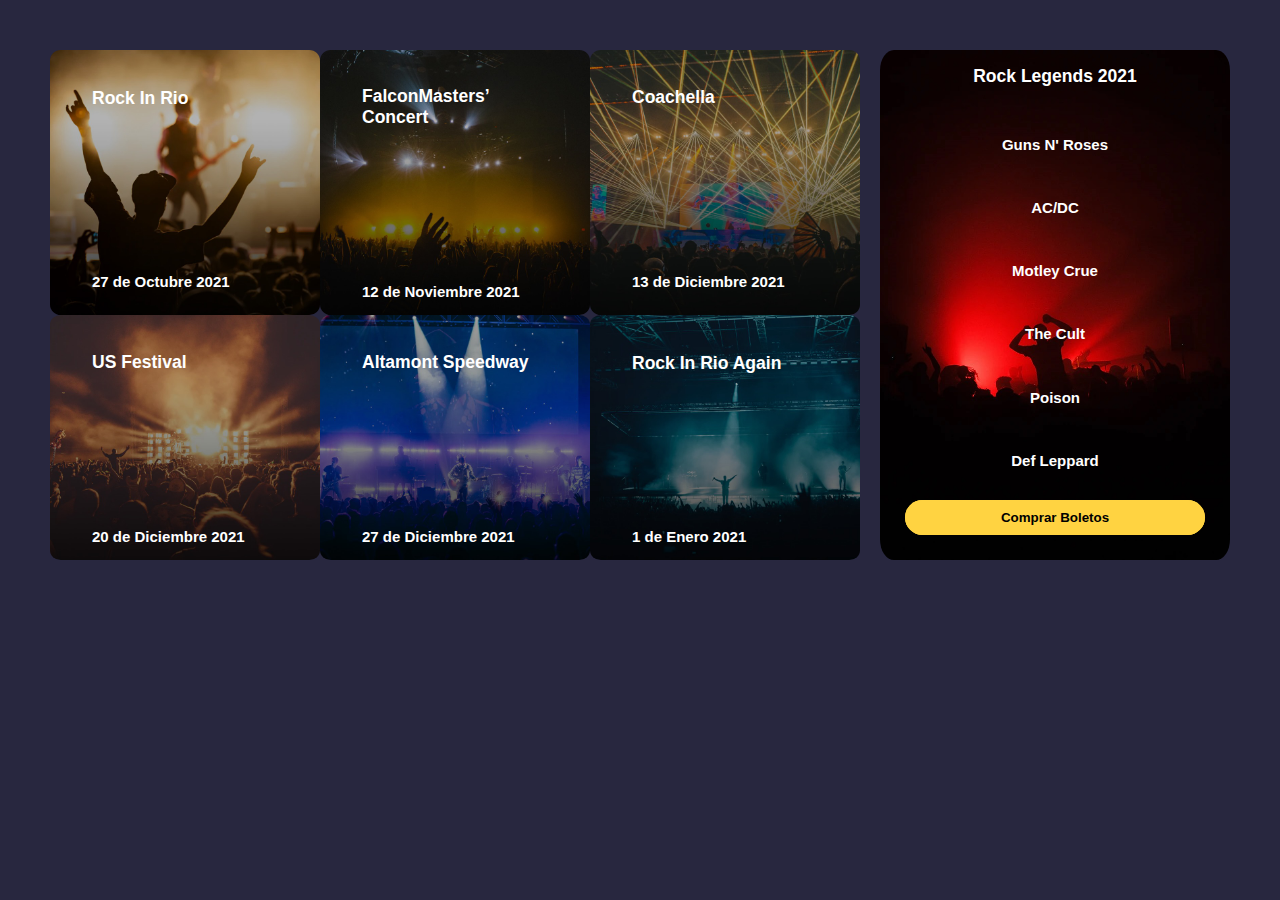
<file: conciertos/index.html>
<!DOCTYPE html>
<html lang="en">
<head>
	<meta charset="UTF-8">
	<meta http-equiv="X-UA-Compatible" content="IE=edge">
	<meta name="viewport" content="width=device-width, initial-scale=1.0">
	<link rel="preconnect" href="https://fonts.googleapis.com">
	<link rel="preconnect" href="https://fonts.gstatic.com" crossorigin>
	<link href="https://fonts.googleapis.com/css2?family=Roboto:wght@400;700&display=swap" rel="stylesheet"> 
	<link rel="stylesheet" href="index.css">
	<title>Flexbox vs CSS Grid</title>
</head>

<body>

<div class="contenedor">
		<div class="contenedor-conciertos">
			<div class="card" style="background-image: url('./img/1.jpg')">
				
<div class="textos">
					<h3>Rock In Rio</h3>
					<p>27 de Octubre 2021</p>
				</div>
			</div>

			<div class="card" style="background-image: url('./img/2.jpg')">
				<div class="textos">
					<h3>FalconMasters’ Concert</h3>
					<p>12 de Noviembre 2021</p>
				</div>
			</div>


<div class="card" style="background-image: url('./img/3.jpg')">
				<div class="textos">
					<h3>Coachella</h3>
					<p>13 de Diciembre 2021</p>
				</div>
			</div>

			<div class="card" style="background-image: url('./img/4.jpg')">
				<div class="textos">
					<h3>US Festival</h3>
					<p>20 de Diciembre 2021</p>
				</div>
			</div>
			<div class="card" style="background-image: url('./img/5.jpg')">
				<div class="textos">
					<h3>Altamont Speedway</h3>
					<p>27 de Diciembre 2021</p>
				</div>
			</div>
			<div class="card" style="background-image: url('./img/6.jpg')">
				<div class="textos">
					<h3>Rock In Rio Again</h3>
					<p>1 de Enero 2021</p>
				</div>
			</div>
		</div>

<div class="banner" style="background-image: url('./img/banner.jpg')">
			<h3>Rock Legends 2021</h3>
			
				<p>Guns N' Roses</p>
				<p>AC/DC</p>
				<p>Motley Crue</p>
				<p>The Cult</p>
				<p>Poison</p>
				<p>Def Leppard</p>
			<div class="boton">
			<button class="boton"><strong>Comprar Boletos</strong></button>
		</div>
		</div>
	</div>
</body>
</html>
</file>
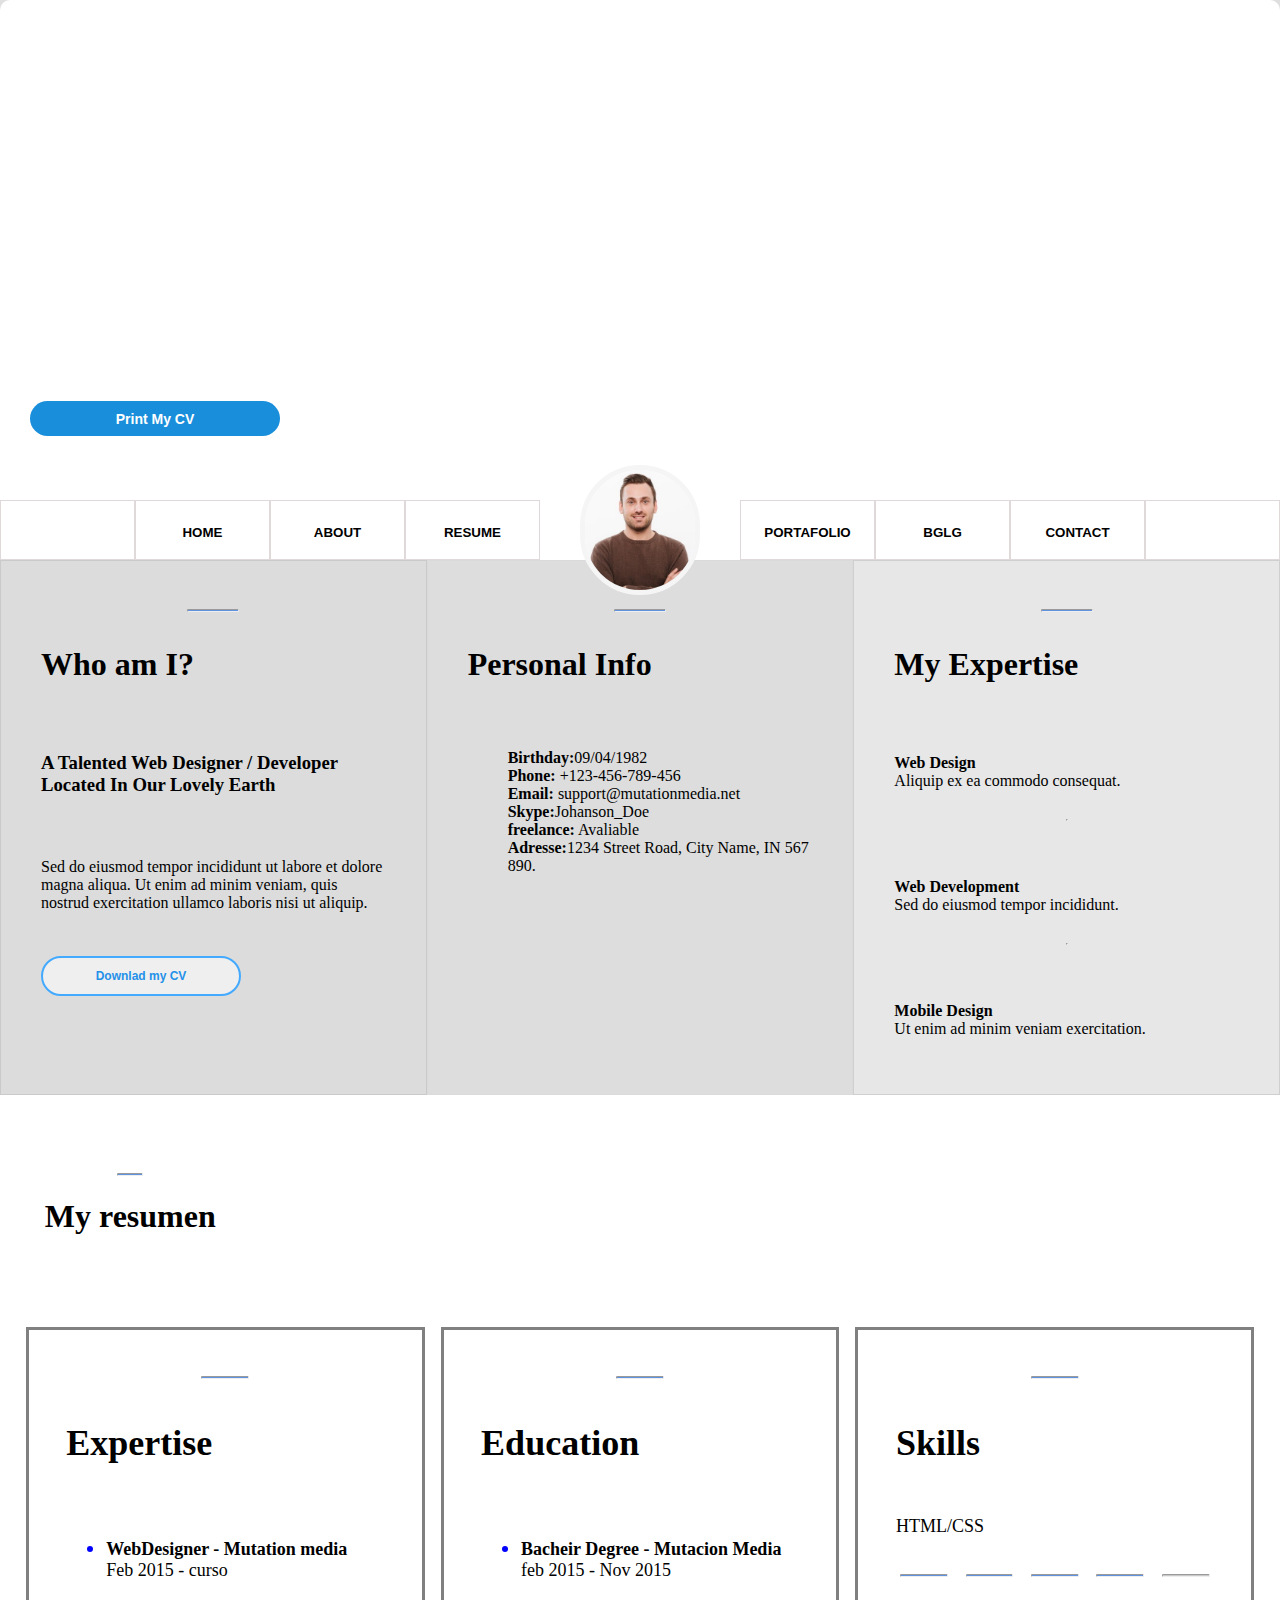
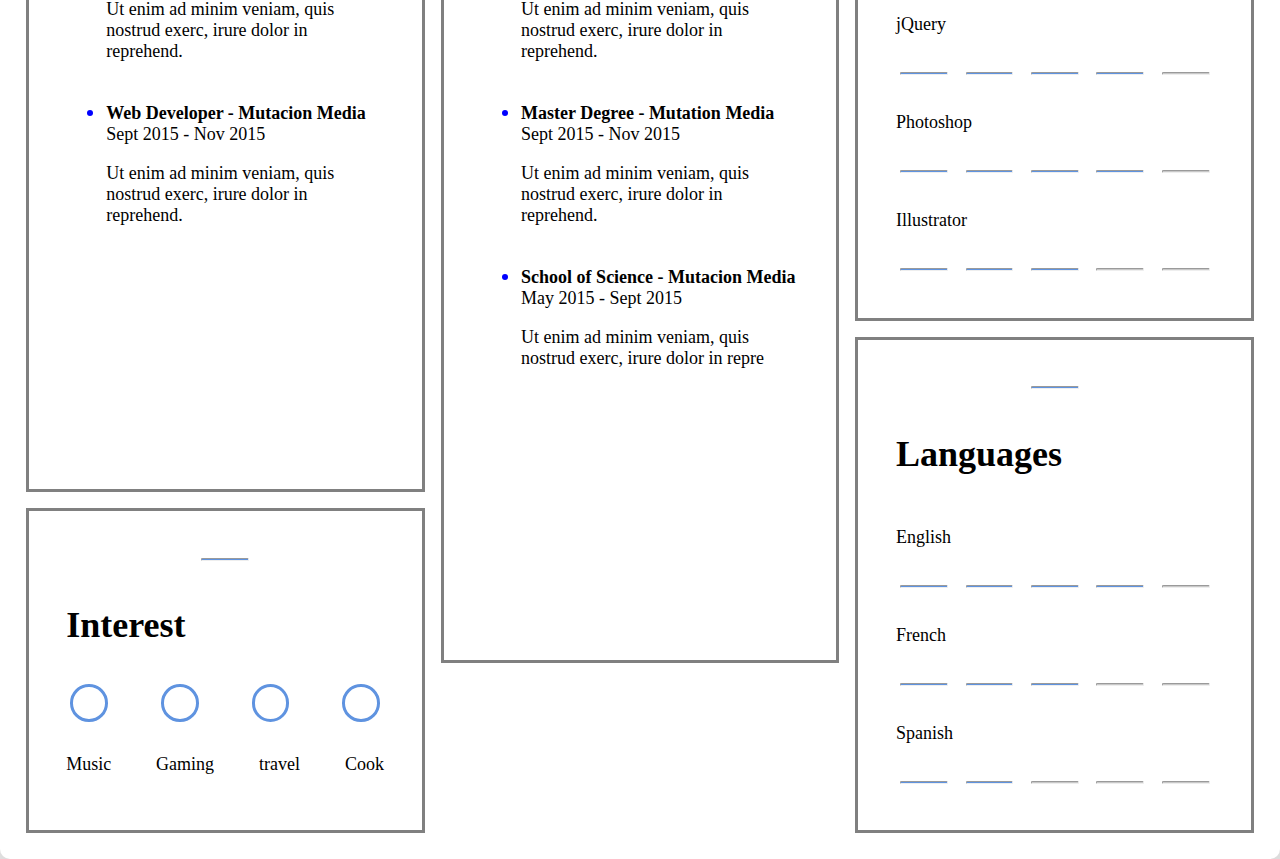
<file: curriculum_hoja_de_vida/index.html>
<!DOCTYPE html>
<html lang="en">

<head>
    <meta charset="UTF-8">
    <meta name="viewport" content="width=device-width, initial-scale=1.0">
    <title>hoja de vida</title>
    <link rel="stylesheet" href="index.css">
</head>

<body>

    <body>
        <div class="contenedor">

            <div class="contenedor-1">

                <div class="textos">
                    <h3 id="forma">Johanson Doe
                        <p id="subtitulo">Web Designer/Developer</p>
                    </h3>

                    <button class="botton"> <i class="fa-solid fa-print"></i> Print My CV </button>
                </div>
            </div>
            <div class="contenedor-2">
                <div class="textos1"> </div>
                <button id="sec"></button>
                <button id="sec"><strong> HOME </strong><i class="fa fa-home" id="iconos"> </i> </button>
                <button id="sec"><strong> ABOUT </strong> <i class="fa fa-user" id="iconos"> </i> </button>
                <button id="sec"> <strong>RESUME</strong> <i class="fa  fa-archive" id="iconos"> </i> </button>
                <img id="foto" src="img1.jpg" width="200" height="130">
                
                <button id="sec"> <strong>PORTAFOLIO</strong> <i class="fa fa-briefcase" id="iconos"> </i> </button>
                <button id="sec"> <strong>BGLG </strong> <i class="fa fa-rss" id="iconos"> </i> </button>
                <button id="sec"> <strong>CONTACT </strong> <i class="fa fa-paper-plane" id="iconos"> </i> </button>
                <button id="sec"></button>
                <div class="textos1"> </div>

            </div>
            <div class="contenedor-3">
                <div class="column" id="c1">
                    <div class="texto">
                        <hr id="hr">
                        <h1>Who am I?</h1>
                        <br>
                        <h3>A Talented Web Designer /
                            Developer Located In Our Lovely
                            Earth</h3>
                        <br>
                        <p>Sed do eiusmod tempor incididunt ut labore et
                            dolore magna aliqua. Ut enim ad minim veniam,
                            quis nostrud exercitation ullamco laboris nisi ut
                            aliquip.</p>
                        <br>
                        <button class="botton2"> <i class="fa-solid fa-play"></i> Downlad my CV </button>
                    </div>
                </div>

                <div class="column" id="c2">
                    <div class="texto">
                        <hr id="hr">
                        <h1> Personal Info</h1>
                        <br>
                        <ul id="ul">
                            <li><b>Birthday:</b>09/04/1982</li>
                            <li><b>Phone:</b> +123-456-789-456</li>
                            <li><b>Email:</b> support@mutationmedia.net</li>
                            <li><b>Skype:</b>Johanson_Doe</li>
                            <li><b>freelance:</b> Avaliable</li>
                            <li><b>Adresse:</b>1234 Street Road, City Name, IN 567
                                890.
                            </li>
                        </ul>

                        <br>
                        <div id="iconos">
                            <i class="fa-brands fa-twitter"></i>
                            <i class="fa-brands fa-facebook"></i>
                            <i class="fa-brands fa-facebook-messenger"></i>
                            <i class="fa-brands fa-instagram"></i>
                            <i class="fa-brands fa-telegram"></i>

                        </div>
                    </div>

                </div>

                <div class="column" id="c3">
                    <div class="texto">
                        <hr id="hr">
                        <h1> My Expertise</h1>
                        <br>
                        <i class="fa-solid fa-tv" id="iii"></i>
                        <p> <b>Web Design</b><br>Aliquip ex ea commodo consequat.</p>
                        <hr id="largo">
                        <br>
                        <i class="fa-solid fa-lock" id="iii"></i>
                        <p> <b>Web Development</b><br>Sed do eiusmod tempor incididunt.</p>
                        <hr id="largo">
                        <br>
                        <i class="fa-solid fa-tablet" id="iii"></i>
                        <p> <b>Mobile Design</b><br>Ut enim ad minim veniam exercitation.</p>
                    </div>
                </div>
            </div>
            <div class="contenedor-4">
                <div class="text">
                    <hr id="hr">
                    <h1 id="tama"> My resumen</h1>
                </div>
            </div>
            <div class="contenedor-5">
                <div class="elemento1">
                    <div class="tex">
                        <hr id="hr">
                        <div class="orr">
                            <h1>Expertise</h1><i class="fa-solid fa-briefcase" id="iq"></i>
                        </div>
                        <ul>
                            <br>
                            <li><b>WebDesigner - Mutation media</b></li>
                            Feb 2015 - curso
                            <p>Ut enim ad minim veniam, quis nostrud
                                exerc, irure dolor in reprehend.</p>
                            <br>
                            <li><b>Web Developer - Mutacion Media</b></li>
                            Sept 2015 - Nov 2015
                            <p>Ut enim ad minim veniam, quis nostrud
                                exerc, irure dolor in reprehend.</p>

                        </ul>
                    </div>
                </div>

                <div class="elemento2">
                    <div class="tex">
                        <hr id="hr">
                        <div class="orr">
                            <h1>Education </h1>
                            <i class="fa-solid fa-pencil" id="iq"></i>
                        </div>
                        <ul>
                            <br>
                            <li id="li"><b>Bacheir Degree - Mutacion Media</b></li>
                            feb 2015 - Nov 2015
                            <p>Ut enim ad minim veniam, quis nostrud
                                exerc, irure dolor in reprehend.</p>
                            <br>
                            <li id="li"><b>Master Degree - Mutation Media</b></li>
                            Sept 2015 - Nov 2015
                            <p>Ut enim ad minim veniam, quis nostrud
                                exerc, irure dolor in reprehend.</p>
                            <br>
                            <li id="li"><b>School of Science - Mutacion Media</b></li>
                            May 2015 - Sept 2015
                            <p>Ut enim ad minim veniam, quis nostrud
                                exerc, irure dolor in repre</p>
                        </ul>
                    </div>

                </div>

                <div class="elemento3">
                    <div class="tex">
                        <hr id="hr">
                        <div class="orr">
                            <h1>Skills</h1>
                            <i class="fa-solid fa-screwdriver-wrench" id="iq"></i>
                        </div>
                        <p>HTML/CSS</p>
                        <div class="orden">
                            <hr id="hr">
                            <hr id="hr">
                            <hr id="hr">
                            <hr id="hr">
                            <hr id="gris">
                        </div>
                        <p>jQuery</p>
                        <div class="orden">
                            <hr id="hr">
                            <hr id="hr">
                            <hr id="hr">
                            <hr id="hr">
                            <hr id="gris">
                        </div>
                        <p>Photoshop</p>
                        <div class="orden">
                            <hr id="hr">
                            <hr id="hr">
                            <hr id="hr">
                            <hr id="hr">
                            <hr id="gris">
                        </div>
                        <p>Illustrator</p>
                        <div class="orden">
                            <hr id="hr">
                            <hr id="hr">
                            <hr id="hr">
                            <hr id="gris">
                            <hr id="gris">
                        </div>
                    </div>
                </div>

                <div class="elemento4">
                    <div class="tex">
                        <hr id="hr">
                        <div class="orr">
                            <h1>Interest</h1>
                            <i class="fa-solid fa-heart" id="iq"></i>
                        </div>
                        <div class="tex2">
                            <i class="fa-solid fa-music" id="ic"></i>
                            <i class="fa-solid fa-gamepad" id="ic"></i>
                            <i class="fa-solid fa-plane" id="ic"></i>
                            <i class="fa-solid fa-cookie-bite" id="ic"></i>
                        </div>
                        <div id="t">
                            <p>Music</p>
                            <p> Gaming</p>
                            <p> travel</p>
                            <p> Cook</p>
                        </div>
                    </div>
                </div>


                <div class="elemento5">
                    <div class="tex">
                        <hr id="hr">
                        <div class="orr">
                            <h1>Languages</h1>
                            <i class="fa-solid fa-microphone" id="iq"></i>
                        </div>
                        <p>English</p>
                        <div class="orden">
                            <hr id="hr">
                            <hr id="hr">
                            <hr id="hr">
                            <hr id="hr">
                            <hr id="gris">
                        </div>
                        <p>French</p>
                        <div class="orden">
                            <hr id="hr">
                            <hr id="hr">
                            <hr id="hr">
                            <hr id="gris">
                            <hr id="gris">
                        </div>
                        <p>Spanish</p>
                        <div class="orden">
                            <hr id="hr">
                            <hr id="hr">
                            <hr id="gris">
                            <hr id="gris">
                            <hr id="gris">
                        </div>
                    </div>
                </div>


            </div>
        </div>

    </body>
</file>
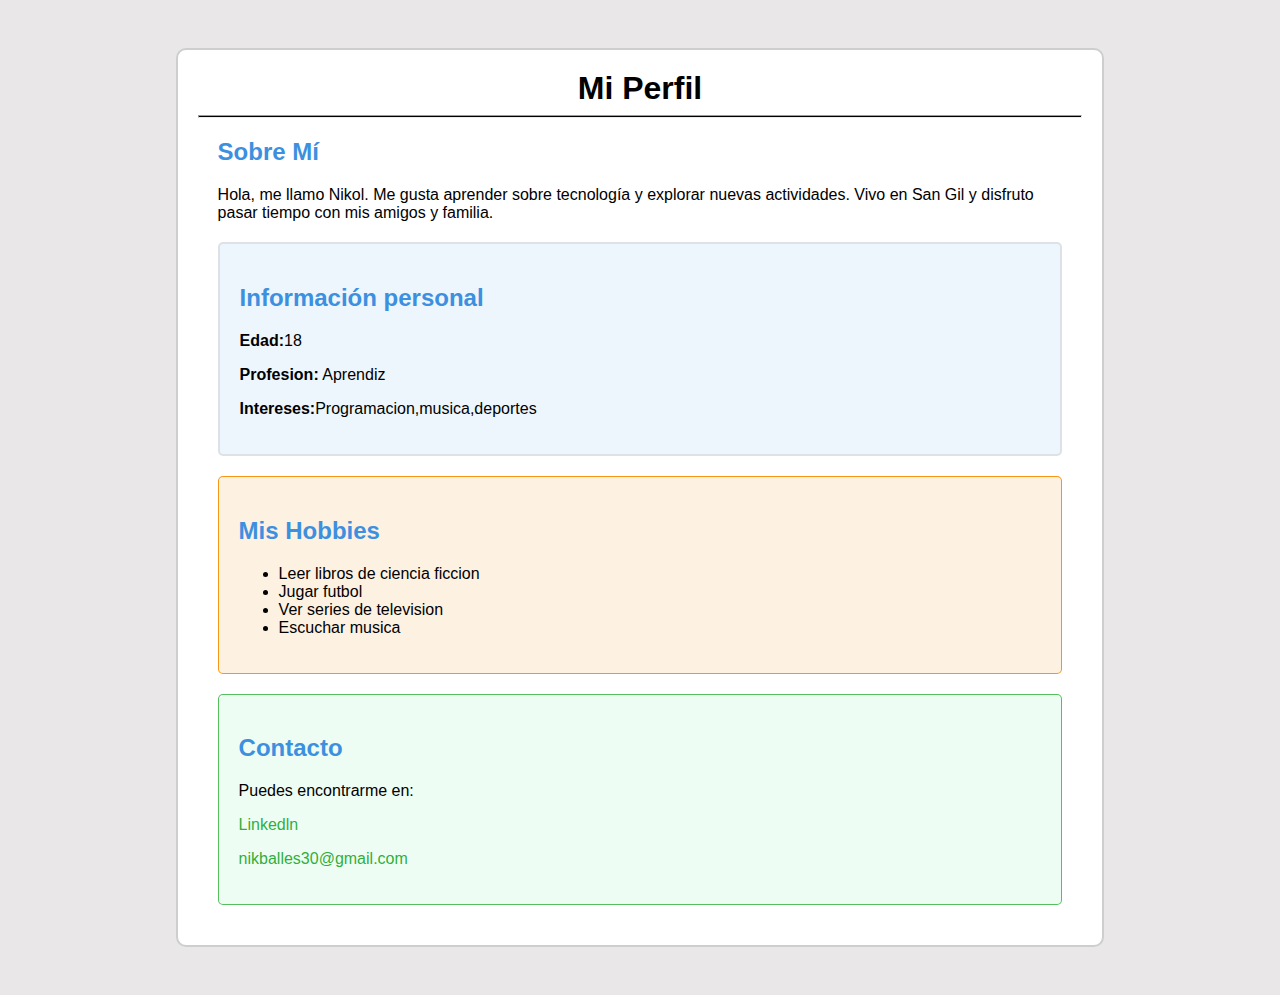
<file: my_page/index.html>
<!DOCTYPE html>
<html lang="en">

<head>
    <meta charset="UTF-8">
    <meta name="viewport" content="width=device-width, initial-scale=1.0">
    <title>Mi Perfil</title>
    <link rel="stylesheet" href="style.css">
</head>

<body>

    <div class="principal">

       
            <h1><strong> Mi Perfil</strong></h1>
        
        
        <hr>

        <div class="sm">
            <h2>Sobre Mí</h2>
            <p>Hola, me llamo Nikol. Me gusta aprender sobre tecnología y explorar
                nuevas actividades. Vivo en San Gil y disfruto pasar tiempo con mis amigos y
                familia.
            </p>
        </div>
        <div class="info_personal">
            <h2>Información personal</h2>
            <p><strong>Edad:</strong>18</p>
            <p><strong>Profesion:</strong> Aprendiz</p>
            <p><strong>Intereses:</strong>Programacion,musica,deportes</p>
        </div>

        <div class="hobbies">
            <h2>Mis Hobbies</h2>
            <ul>
                <li>Leer libros de ciencia ficcion</li>
                <li>Jugar futbol</li>
                <li>Ver series de television</li>
                <li> Escuchar musica</li>
            </ul>
        </div>

        <div class="contact">
            <h2> Contacto</h2>
            <p>Puedes encontrarme en:</p>
            <p class="link">Linkedln</p>
            <p class="gmail">nikballes30@gmail.com</p>
           
            
        </div>
    </div>

</body>

</html>
</file>
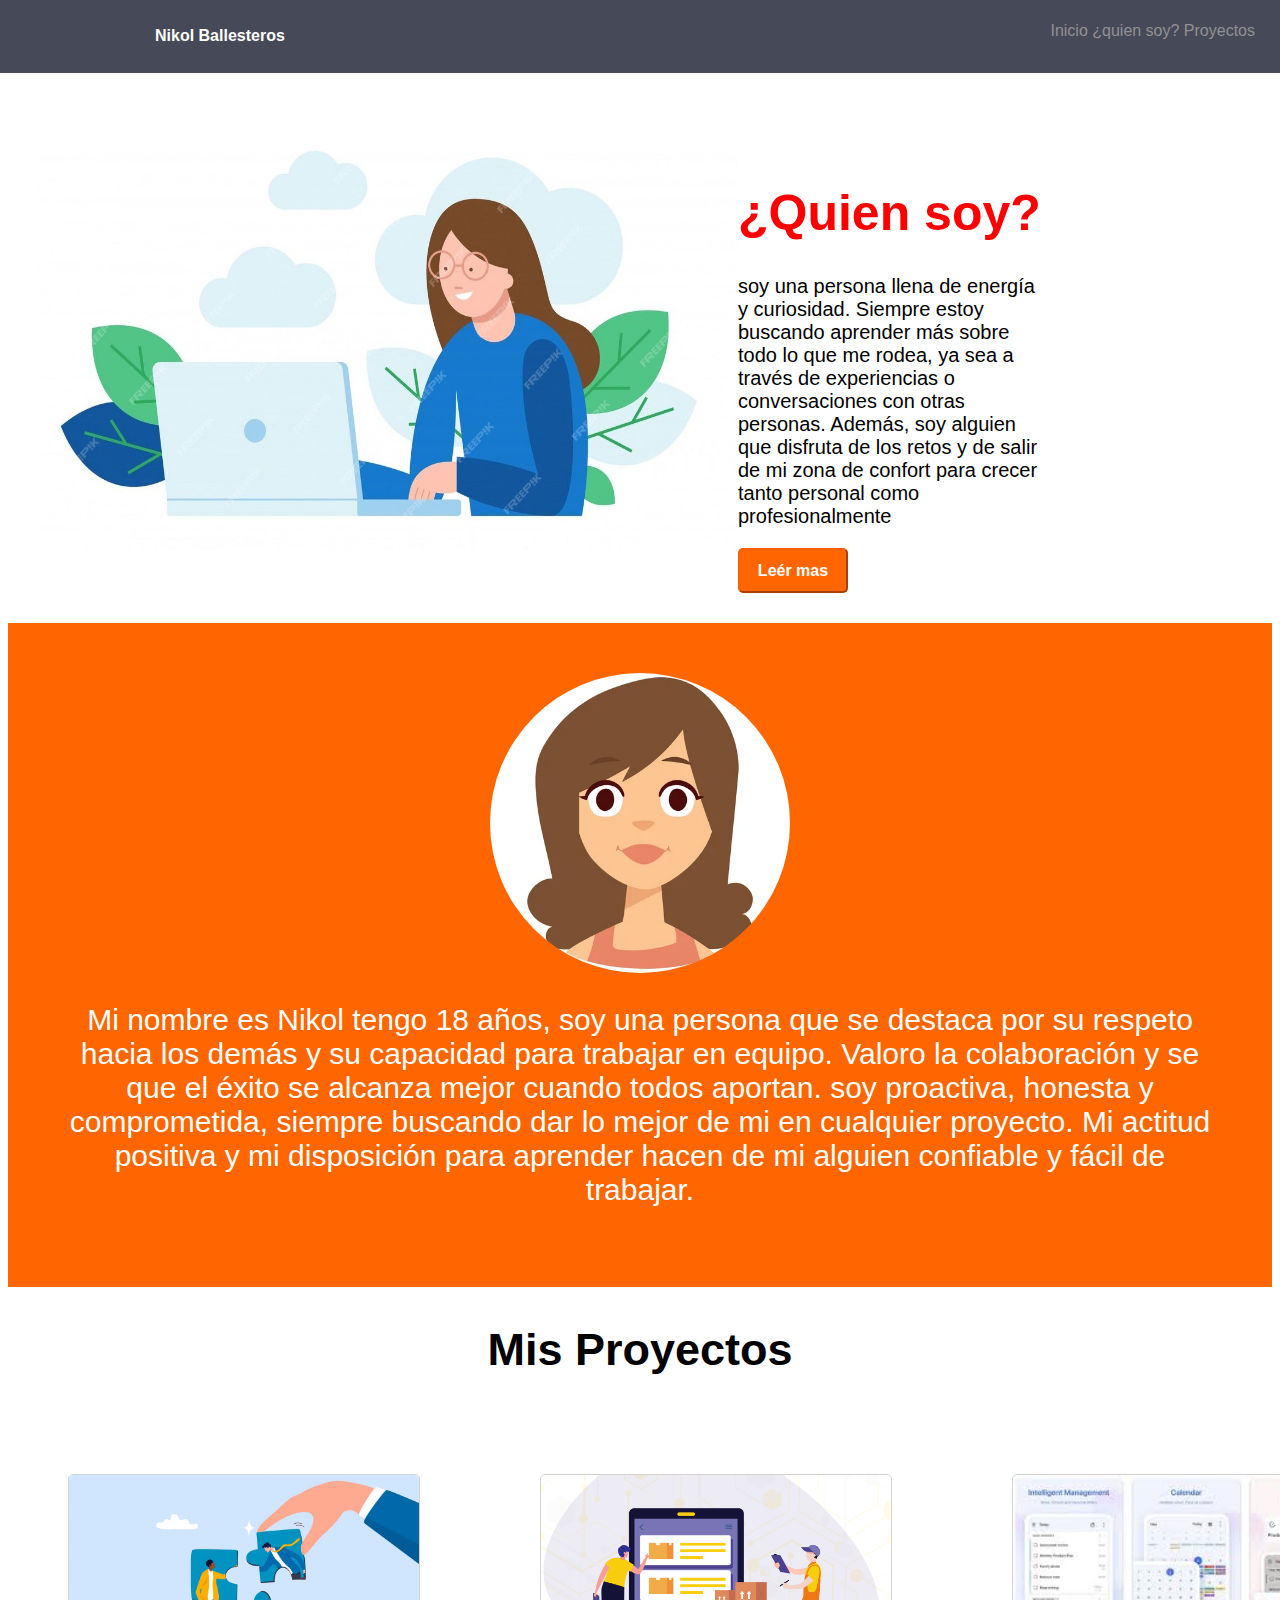
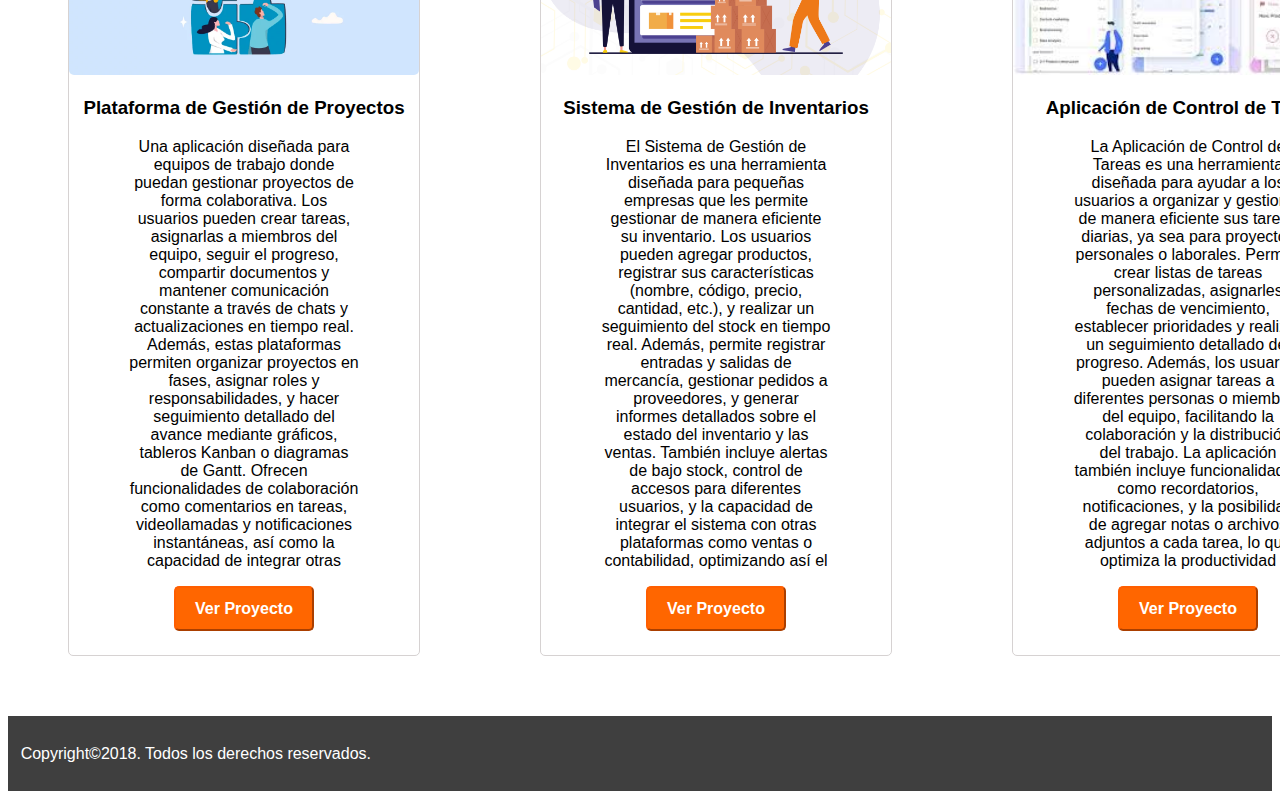
<file: quien-soy-page/index.html>
<!DOCTYPE html>
<html lang="en">

<head>
    <meta charset="UTF-8">
    <meta http-equiv="X-UA-Compatible" content="IE=edge">
    <meta name="viewport" content="width=device-width, initial-scale=1.0">
    <link rel="stylesheet" href="index.css">
    <title>Proyecto 3</title>
</head>

<body>



    <div class="principal">
        <header>

            

        <div class="contenedor1">
            <h4><strong>Nikol Ballesteros</strong></h4>


            <div class="quiensoy">

                <p>Inicio ¿quien soy? Proyectos</p>
            </div>

        </div>

</header>

        <div class="contenedor2">


            <img src="imgquiensoy.jpg">



            <div class="texto">

                <h1>¿Quien soy?</h1>
                <p>soy una persona llena de energía y curiosidad.
                    Siempre estoy buscando aprender más sobre todo lo que me rodea, ya sea a
                    través de experiencias o conversaciones con otras personas. Además, soy
                    alguien que disfruta de los retos y de salir de mi zona de confort para crecer
                    tanto personal como profesionalmente</p>

                <button class="boton"><strong>Leér mas</strong></button>

            </div>
        </div>


        <div class="contenedor3">


            <img src="foto1.jpg">

            <p>Mi nombre es Nikol tengo 18 años, soy una persona que se destaca por su respeto
                hacia los demás y su capacidad para trabajar en equipo. Valoro
                la colaboración y se que el éxito se alcanza mejor cuando todos
                aportan. soy proactiva, honesta y comprometida, siempre buscando
                dar lo mejor de mi en cualquier proyecto. Mi actitud positiva
                y mi disposición para aprender hacen de mi alguien confiable y
                fácil de trabajar.</p>


        </div>

        <div class="misp">
            <h2>Mis Proyectos</h2>
        </div>


        <div class="contenedor4">


            <div class="proyecto1">
                <img src="proyecto1.jpg">
                <h3>Plataforma de Gestión de Proyectos</h3>
                <p>Una aplicación diseñada para equipos de trabajo donde puedan gestionar proyectos de forma colaborativa. Los usuarios pueden crear tareas, asignarlas a miembros del equipo, seguir el progreso, compartir documentos y mantener comunicación constante a través de chats y actualizaciones en tiempo real. Además, estas plataformas permiten organizar proyectos en fases, asignar roles y responsabilidades, y hacer seguimiento detallado del avance mediante gráficos, tableros Kanban o diagramas de Gantt. Ofrecen funcionalidades de colaboración como comentarios en tareas, videollamadas y notificaciones instantáneas, así como la capacidad de integrar otras  </p>

                <button class="boton"><strong> Ver Proyecto</strong></button>
            </div>


            <div class="proyecto2">
                <img src="proyecto2.jpg">
                <h3>Sistema de Gestión de Inventarios</h3>
                <p>El Sistema de Gestión de Inventarios es una herramienta diseñada para pequeñas empresas que les permite gestionar de manera eficiente su inventario. Los usuarios pueden agregar productos, registrar sus características (nombre, código, precio, cantidad, etc.), y realizar un seguimiento del stock en tiempo real. Además, permite registrar entradas y salidas de mercancía, gestionar pedidos a proveedores, y generar informes detallados sobre el estado del inventario y las ventas. También incluye alertas de bajo stock, control de accesos para diferentes usuarios, y la capacidad de integrar el sistema con otras plataformas como ventas o contabilidad, optimizando así el  </p>

                <button class="boton"><strong> Ver Proyecto</strong></button>
            </div>

            <div class="proyecto3">
                <img src="proyecto3.jpg">
                <h3>Aplicación de Control de Tareas</h3>
                <p>La Aplicación de Control de Tareas es una herramienta diseñada para ayudar a los usuarios a organizar y gestionar de manera eficiente sus tareas diarias, ya sea para proyectos personales o laborales. Permite crear listas de tareas personalizadas, asignarles fechas de vencimiento, establecer prioridades y realizar un seguimiento detallado del progreso. Además, los usuarios pueden asignar tareas a diferentes personas o miembros del equipo, facilitando la colaboración y la distribución del trabajo. La aplicación también incluye funcionalidades como recordatorios, notificaciones, y la posibilidad de agregar notas o archivos adjuntos a cada tarea, lo que optimiza la productividad  </p>

                <button class="boton"><strong> Ver Proyecto</strong></button>
            </div>



            <div class="proyecto4">
                <img src="proyecto4.jpg">
                <h3>Plataforma de Reservas para Restaurantes</h3>
                <p> La Plataforma de Reservas para Restaurantes es un sistema en línea diseñado para facilitar a los clientes la reserva de mesas en restaurantes de manera rápida y cómoda. Los usuarios pueden consultar la disponibilidad de mesas en tiempo real, seleccionar el horario que mejor se ajuste a sus necesidades y elegir el número de personas que asistirán, todo sin la necesidad de hacer una llamada telefónica. La plataforma también permite a los clientes ver el tipo de mesa disponible, ya sea para grupos grandes o más íntimas, y recibir confirmaciones instantáneas de su reserva. Además, puede incluir opciones adicionales como la posibilidad de hacer  
                </p>

                <button class="boton"><strong> Ver Proyecto</strong></button>
            </div>


           
         



        </div>



 <footer>

                <div class="foooter">
                    <p>Copyright©2018. Todos los derechos reservados.</p>
            </footer>








    </div>
</body>
</file>
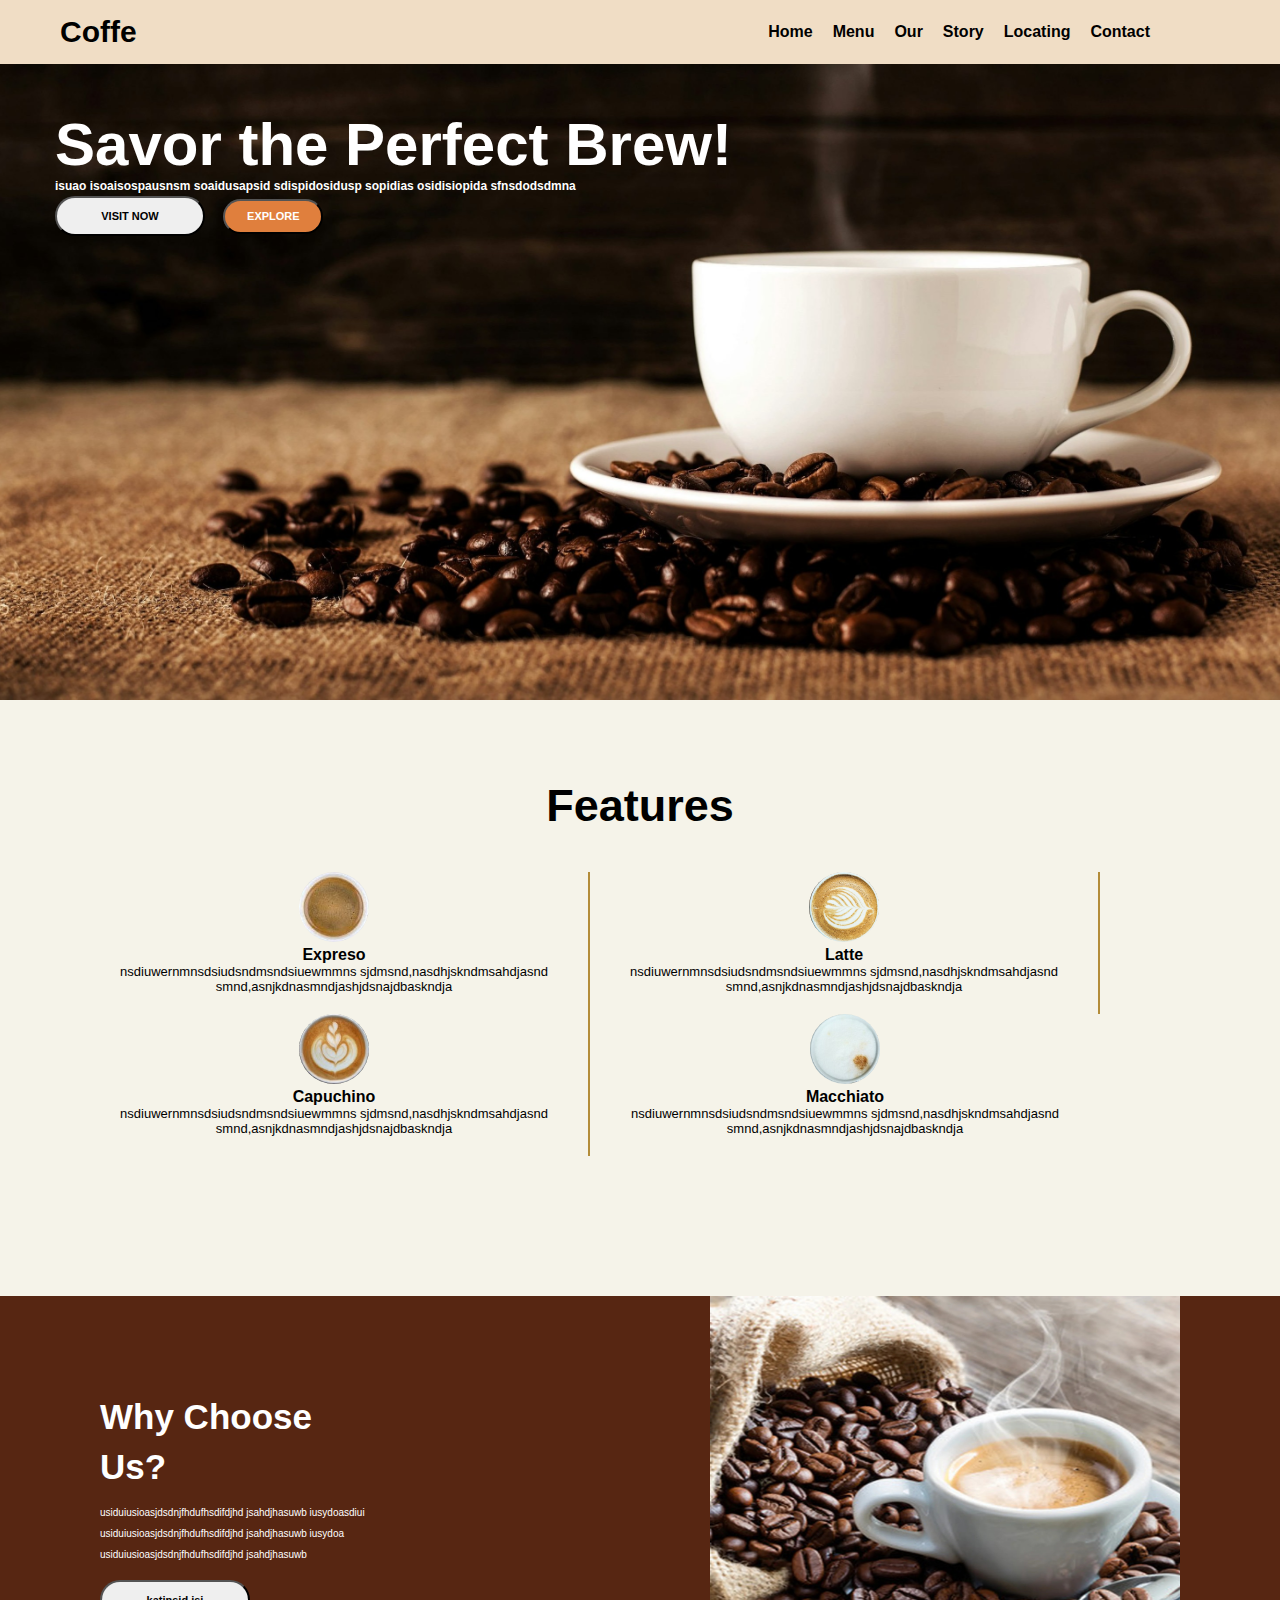
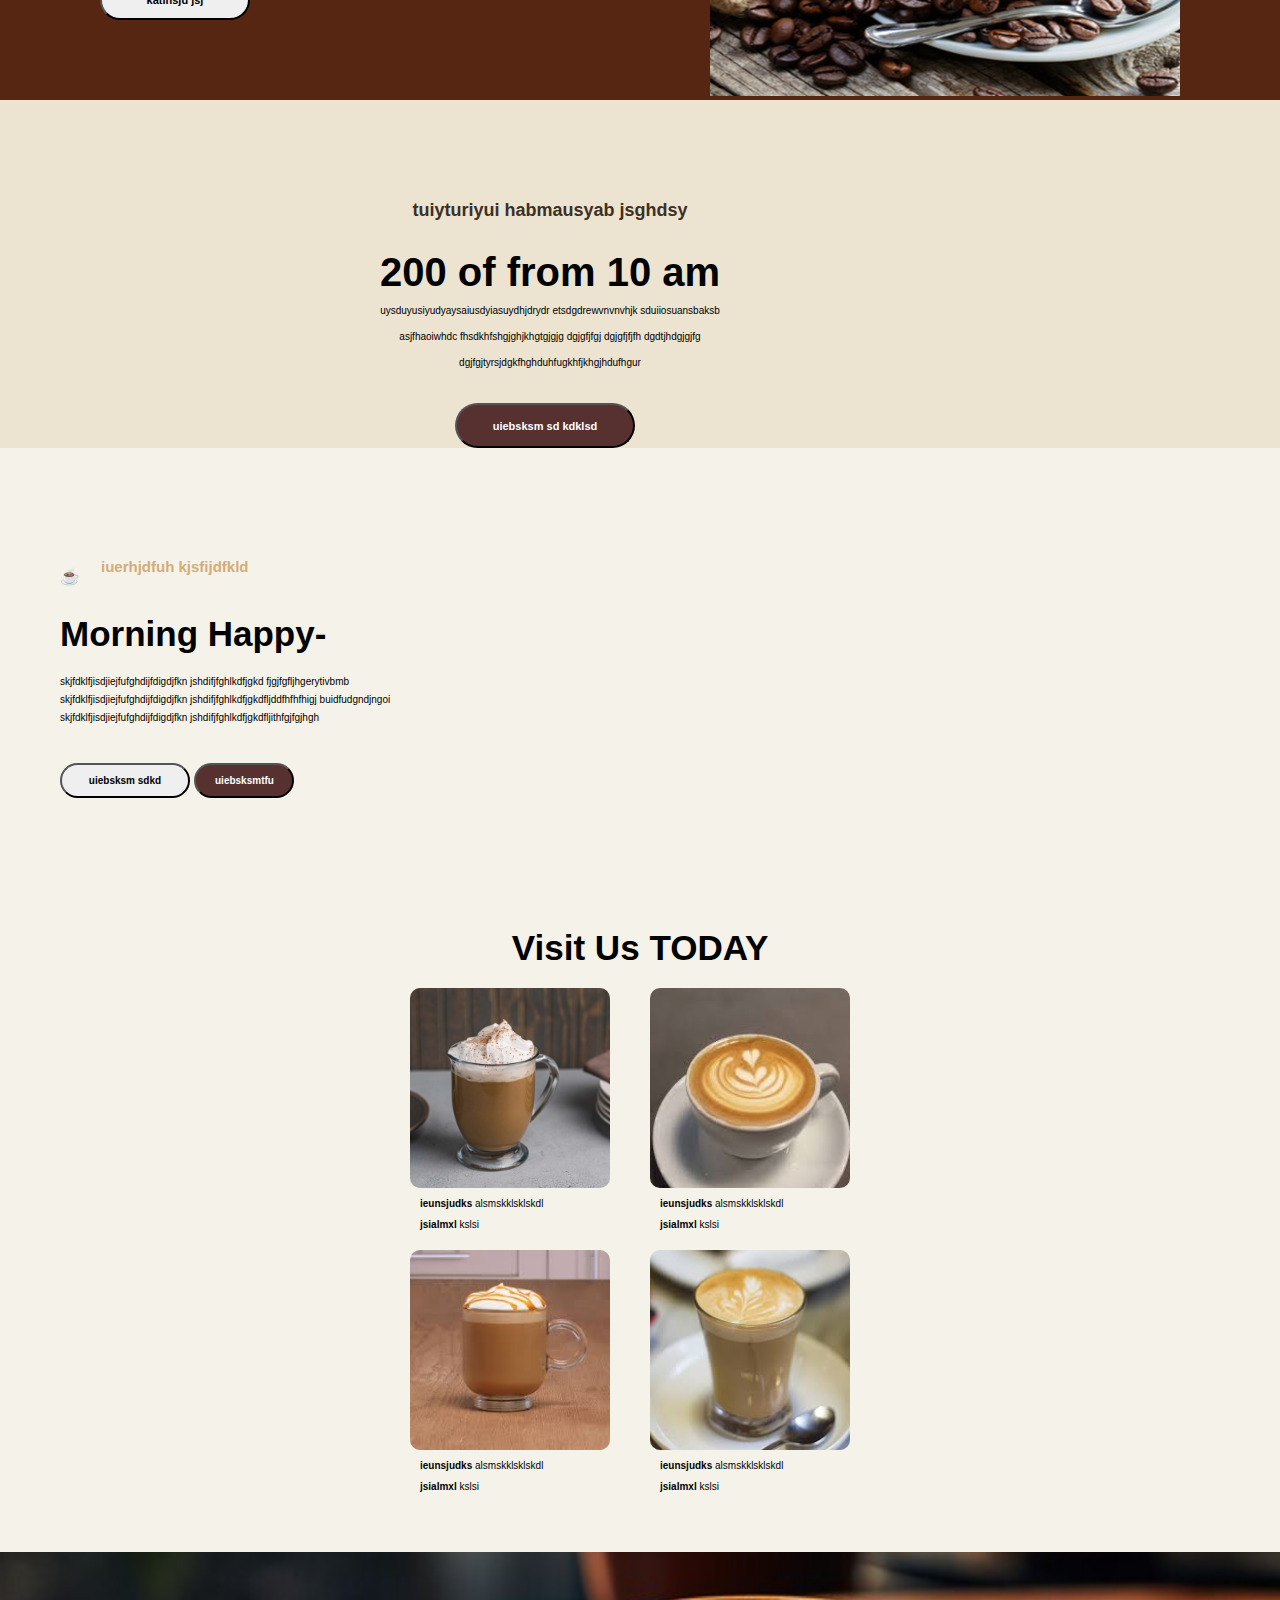
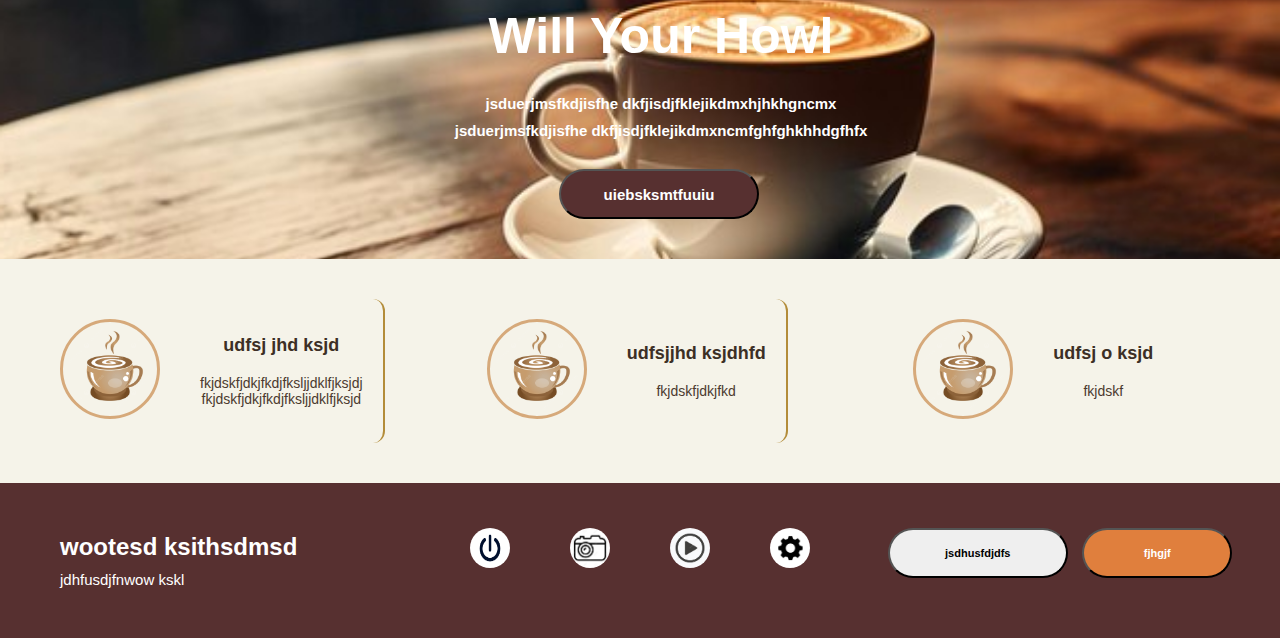
<file: tiendacafe/index.html>
<!DOCTYPE html>
<html lang="en">

<head>
    <meta charset="UTF-8">
    <meta http-equiv="X-UA-Compatible" content="IE=edge">
    <meta name="viewport" content="width=device-width, initial-scale=1.0">
    <link rel="stylesheet" href="index.css">
    <title>Tienda cafe</title>
</head>

<body>



    <div class="principal">
        <header>
            <div class="contenedor1">
                <h3>Coffe</h3>

                <div class="home">
                    <div class="h">
                        <p><strong> Home</strong></p>
                    </div>
                    <div class="m">
                        <p> <strong>Menu</strong></p>
                    </div>
                    <div class="o">
                        <p><strong>Our</strong></p>
                    </div>
                    <div class="s">
                        <p><strong>Story</strong></p>
                    </div>
                    <div class="l">
                        <p> <strong>Locating</strong> </p>
                    </div>
                    <div class="c">
                        <p> <strong> Contact</strong></p>
                    </div>
                </div>
            </div>
        </header>

        <div class="contenedor2">

            <div class="textoscont2">
                <h1>Savor the Perfect Brew!</h1>
                <p>isuao isoaisospausnsm soaidusapsid sdispidosidusp sopidias osidisiopida sfnsdodsdmna </p>

                <button class="boton1"><strong>VISIT NOW </strong></button>
                <button class="boton2"><strong>EXPLORE</strong></button>

            </div>
        </div>



        <div class="cont3principal">
            <div class="titulo">
                <h2>Features</h2>
            </div>

            <div class="contenedor3">


                <div class="elemento1">
                    <img src="expreso.jpg">
                    <h4>Expreso</h4>
                    <p>nsdiuwernmnsdsiudsndmsndsiuewmmns sjdmsnd,nasdhjskndmsahdjasnd
                        smnd,asnjkdnasmndjashjdsnajdbaskndja
                    </p>
                </div>

                <div class="elemento2">
                    <img src="latte.jpg">
                    <h4>Latte</h4>
                    <p>nsdiuwernmnsdsiudsndmsndsiuewmmns sjdmsnd,nasdhjskndmsahdjasnd
                        smnd,asnjkdnasmndjashjdsnajdbaskndja
                    </p>
                </div>

                <div class="elemento3">
                    <img src="capuchin.jpg">
                    <h4>Capuchino</h4>
                    <p>nsdiuwernmnsdsiudsndmsndsiuewmmns sjdmsnd,nasdhjskndmsahdjasnd
                        smnd,asnjkdnasmndjashjdsnajdbaskndja
                    </p>
                </div>

                <div class="elemento4">
                    <img src="machiato.jpg">
                    <h4>Macchiato</h4>
                    <p>nsdiuwernmnsdsiudsndmsndsiuewmmns sjdmsnd,nasdhjskndmsahdjasnd
                        smnd,asnjkdnasmndjashjdsnajdbaskndja
                    </p>
                </div>

            </div>
        </div>

        <div class="contenedor4">

            <div class="cuadro1">


                <div class="textocuadro1">
                    <h2><strong>Why Choose </strong></h2>
                    <h2><strong> Us?</strong></h2>
                    <p>usiduiusioasjdsdnjfhdufhsdifdjhd jsahdjhasuwb iusydoasdiui </p>
                    <p>usiduiusioasjdsdnjfhdufhsdifdjhd jsahdjhasuwb iusydoa</p>
                    <p>usiduiusioasjdsdnjfhdufhsdifdjhd jsahdjhasuwb </p>

                    <div class="botoncuadro1">
                        <button class="boton1"><strong>katinsjd jsj </strong></button>
                    </div>


                </div>
                <div class="imagen">
                    <img src="fotoo.jpg">
                </div>
            </div>
            <div class="cuadro2">

                <h5>tuiyturiyui habmausyab jsghdsy</h5>
                <h3>200 of from 10 am</h3>
                <p> uysduyusiyudyaysaiusdyiasuydhjdrydr etsdgdrewvnvnvhjk sduiiosuansbaksb</p>
                <p> asjfhaoiwhdc fhsdkhfshgjghjkhgtgjgjg dgjgfjfgj dgjgfjfjfh dgdtjhdgjgjfg</p>
                <p> dgjfgjtyrsjdgkfhghduhfugkhfjkhgjhdufhgur</p>
                <div class="botoncuadro2">
                    <button class="boton1"><strong>uiebsksm sd kdklsd </strong></button>
                </div>
            </div>





        </div>
        <div class="contenedor5">
            <div class="cont5cuadro1">

                <div class="emoji">
                    <div class="emojistiker">
                        <span class="emoji">☕</span>
                    </div>


                    <div class="textoemoji">
                        <h5>iuerhjdfuh kjsfijdfkld</h5>
                    </div>

                </div>
                <h2>Morning Happy-</h2>
                <p> skjfdklfjisdjiejfufghdijfdigdjfkn jshdifjfghlkdfjgkd fjgjfgfljhgerytivbmb </p>
                <p> skjfdklfjisdjiejfufghdijfdigdjfkn jshdifjfghlkdfjgkdfljddfhfhfhigj buidfudgndjngoi</p>
                <p> skjfdklfjisdjiejfufghdijfdigdjfkn jshdifjfghlkdfjgkdfljithfgjfgjhgh</p>

                <div class="botonescont5">
                    <button class="boton1cont5"><strong>uiebsksm sdkd </strong></button>
                    <button class="boton2cont5"><strong>uiebsksmtfu </strong></button>
                </div>
            </div>
            <div class="cont5cuadro2">

                <div class="titulocafes">
                    <h3>Visit Us <strong>TODAY</strong></h3>
                </div>

                <div class="cafes">
                    <div class="cafe1">
                        <img src="cafe1.jpg">
                        <p><strong>ieunsjudks </strong>alsmskklsklskdl</p>
                        <p><strong>jsialmxl</strong> kslsi</p>

                    </div>


                    <div class="cafe2">
                        <img src="cafe2.jpg">
                        <p><strong>ieunsjudks </strong>alsmskklsklskdl</p>
                        <p><strong>jsialmxl</strong> kslsi</p>



                    </div>

                    <div class="cafe3">
                        <img src="cafe3.jpg">
                        <p><strong>ieunsjudks </strong>alsmskklsklskdl</p>
                        <p><strong>jsialmxl</strong> kslsi</p>



                    </div>



                    <div class="cafe4">
                        <img src="cafe4.jpg">
                        <p><strong>ieunsjudks </strong>alsmskklsklskdl</p>
                        <p><strong>jsialmxl</strong> kslsi</p>


                    </div>
                </div>

            </div>

        </div>
        <div class="contenedor6">

            <div clas="textoc6">


                <h2>Will Your Howl</h2>
                <p> jsduerjmsfkdjisfhe dkfjisdjfklejikdmxhjhkhgncmx </p>
                <p> jsduerjmsfkdjisfhe dkfjisdjfklejikdmxncmfghfghkhhdgfhfx </p>
            </div>

            <div class="botontextoc6">

                <button class="botoncont6"><strong>uiebsksmtfuuiu</strong></button>
            </div>

        </div>



        <div class="contenedor7">

            <div class="primeraparte">

                <div class="img1p">
                    <img src="coffe.jpg">
                </div>

                <div class="tpp">
                    <h5><strong> udfsj jhd ksjd</strong></h5>
                    <p> fkjdskfjdkjfkdjfksljjdklfjksjdj</p>
                    <p> fkjdskfjdkjfkdjfksljjdklfjksjd</p>
                </div>
            </div>


            <div class="segundaparte">

                <div class="img2p">
                    <img src="coffe.jpg">
                </div>

                <div class="tsp">
                    <h5><strong> udfsjjhd ksjdhfd</strong> </h5>
                    <p> fkjdskfjdkjfkd</p>
                </div>
            </div>


            <div class="terceraparte">

                <div class="img3p">
                    <img src="coffe.jpg">
                </div>

                <div class="ttp">
                    <h5><strong> udfsj o ksjd</strong></h5>
                    <p> fkjdskf</p>
                </div>
            </div>

        </div>

        <footer>

            <div class="contenedor8">



                <div class="primer">

                    <h2>wootesd ksithsdmsd</h2>
                    <p>jdhfusdjfnwow kskl</p>
                </div>


                <div class="segundo">


                    <div class="imagen1">
                        <img src="encendido.jpg">
                    </div>

                    <div class="imagen2">
                        <img src="camara.jpg">
                    </div>

                    <div class="imagen3">
                        <img src="video.jpg">
                    </div>

                    <div class="imagen4">
                        <img src="rueda.jpg">
                    </div>



                </div>




                <div class="tercero">
                    <button class="boton1t"><strong>jsdhusfdjdfs </strong></button>
                    <button class="boton2t"><strong>fjhgjf</strong></button>
                </div>




            </div>
        </footer>








    </div>
</body>
</file>
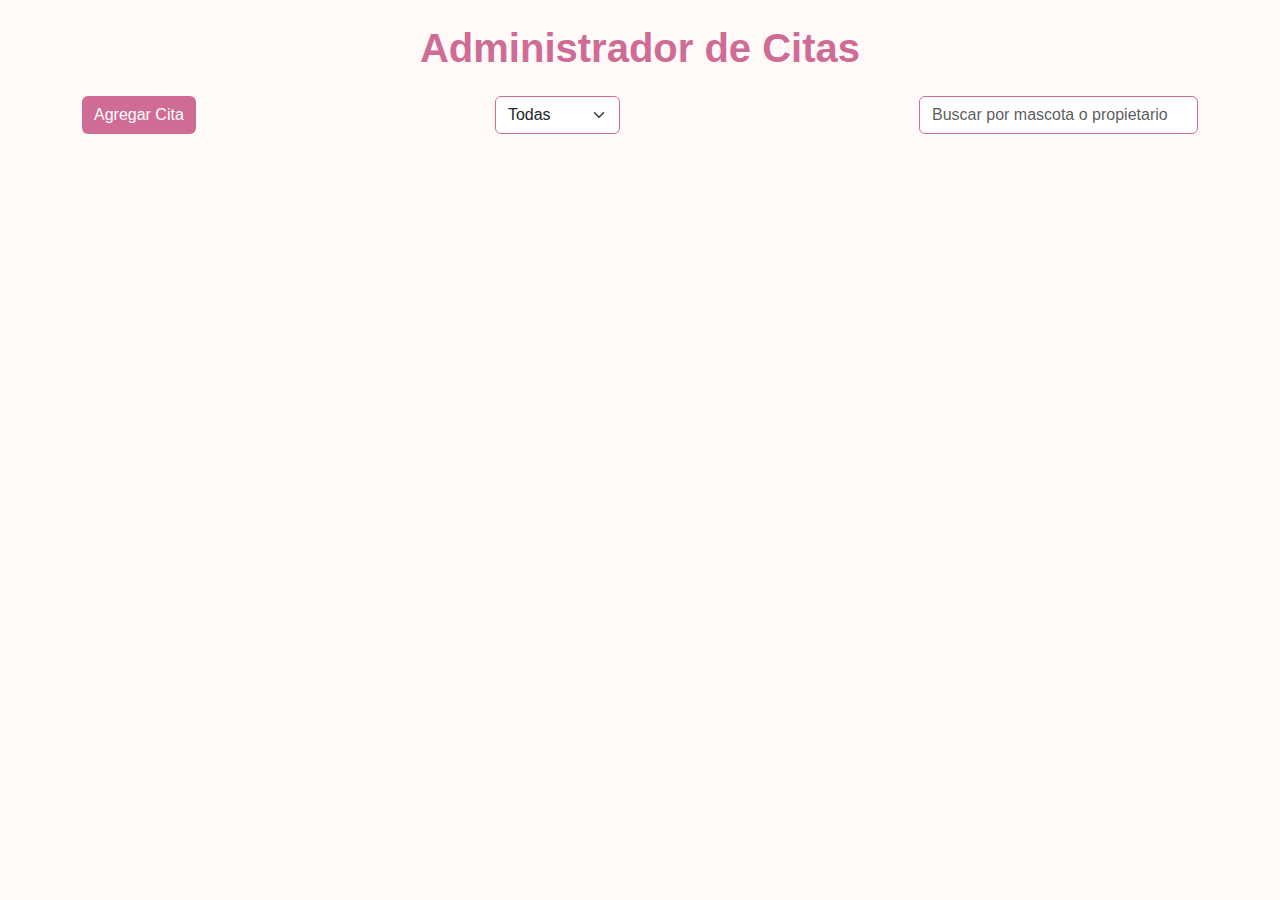
<file: veterinaria/index.html>
<!DOCTYPE html>
<html lang="es">
<head>
  <meta charset="UTF-8" />
  <meta name="viewport" content="width=device-width, initial-scale=1.0"/>
  <title>Administrador de Citas Veterinarias</title>
  <link href="https://cdn.jsdelivr.net/npm/bootstrap@5.3.0/dist/css/bootstrap.min.css"  rel="stylesheet"/>
  <style>
  body {
    background-color: #fffaf8;
    font-family: 'Segoe UI', Tahoma, Geneva, Verdana, sans-serif;
  }
  h1 {
    color: #cf6c95;
    font-weight: bold;
  }
  .btn-success {
    background-color: #cf6c95;
    border: none;
    transition: background-color 0.3s ease;
  }
  .btn-success:hover {
    background-color: #cf6c95;
  }
  .form-select,
  .form-control {
    border-radius: 0.375rem;
    border: 1px solid #cf6c95;
  }

.card-body {
  text-align: left;
}

.card-title {
  text-align: center;
}

  .card-cita {
    border-radius: 1rem;
    border: 1px solid #ffe6f0;
    box-shadow: 0 4px 12px rgba(255, 105, 180, 0.1);
    transition: transform 0.3s ease, box-shadow 0.3s ease;
    background-color: #fff;
  }
  .card-cita:hover {
    transform: translateY(-5px);
    box-shadow: 0 8px 20px rgba(255, 105, 180, 0.2);
  }
  .card-cita img {
  width: 50px;
  height: 50px;
  object-fit: cover;
  margin: 0 auto 15px;
  display: block;
}
  .invalid-feedback {
    display: block;
    color: #2f84d3;
    font-size: 0.85rem;
    margin-top: 2px;
  }
  .modal-header {
    background-color: #f1c6dc;
    color: white;
  }
  .btn-close-white {
    filter: invert(1);
  }

  /* Botones Editar y Eliminar */
  .btn-warning.btn-sm {
    background-color: #f596a6; 
    border: none;
    color: white;
    transition: background-color 0.3s ease;
  }

  .btn-warning.btn-sm:hover {
    background-color: #df7f9f;
  }

  .btn-danger.btn-sm {
    background-color: #814a66;
    border: none;
    color: white;
    transition: background-color 0.3s ease;
  }

  .btn-danger.btn-sm:hover {
    background-color: #a55d85;
  }
</style>
  </style>
</head>
<body>
<div class="container py-4">
  <h1 class="text-center mb-4">Administrador de Citas</h1>
  <div class="d-flex justify-content-between mb-3">
    <button class="btn btn-success" data-bs-toggle="modal" data-bs-target="#registroModal">Agregar Cita</button>
    <select id="filtroEstado" class="form-select w-auto">
      <option value="">Todas</option>
      <option value="Abierta">Abierta</option>
      <option value="Terminada">Terminada</option>
      <option value="Anulada">Anulada</option>
    </select>
    <input type="text" id="busqueda" class="form-control w-25" placeholder="Buscar por mascota o propietario"/>
  </div>
  <div id="contenedorTarjetas" class="row g-4"></div>
</div>

<!-- Modal Registro/Edición -->
<div class="modal fade" id="registroModal" tabindex="-1" aria-labelledby="registroModalLabel" aria-hidden="true">
  <div class="modal-dialog">
    <div class="modal-content">
      <div class="modal-header">
        <h5 class="modal-title" id="registroModalLabel">Agregar Cita</h5>
        <button type="button" class="btn-close btn-close-white" data-bs-dismiss="modal" aria-label="Close"></button>
      </div>
      <div class="modal-body">
        <form id="formularioCita">
          <input type="hidden" id="indiceEditar"/>
          <div class="mb-3">
            <label for="nombreMascota" class="form-label">Nombre Mascota</label>
            <input type="text" class="form-control" id="nombreMascota"/>
            <div class="invalid-feedback" id="error-nombreMascota"></div>
          </div>
          <div class="mb-3">
            <label for="nombrePropietario" class="form-label">Nombre del Propietario</label>
            <input type="text" class="form-control" id="nombrePropietario"/>
            <div class="invalid-feedback" id="error-nombrePropietario"></div>
          </div>
          <div class="mb-3">
            <label for="telefono" class="form-label">Teléfono</label>
            <input type="number" class="form-control" id="telefono"/>
            <div class="invalid-feedback" id="error-telefono"></div>
          </div>
          <div class="mb-3">
            <label for="fechaCita" class="form-label">Fecha de Cita</label>
            <input type="date" class="form-control" id="fechaCita"/>
            <div class="invalid-feedback" id="error-fechaCita"></div>
          </div>
          <div class="mb-3">
            <label for="horaCita" class="form-label">Hora de Cita</label>
            <input type="time" class="form-control" id="horaCita"/>
            <div class="invalid-feedback" id="error-horaCita"></div>
          </div>
          <div class="mb-3">
            <label for="tipoMascota" class="form-label">Tipo de Mascota</label>
            <select class="form-select" id="tipoMascota">
              <option value="">Seleccione...</option>
              <option value="Perro">Perro</option>
              <option value="Gato">Gato</option>
              <option value="Pájaro">Pájaro</option>
              <option value="Hamster">Hamster</option>
              <option value="Iguana">Iguana</option>
              <option value="Conejo">Conejo</option>
              <option value="Serpiente">Serpiente</option>
              <option value="Cobaya">Cobaya</option>
              <option value="Erizo">Erizo</option>
              <option value="Otro">Otro</option>
            </select>
            <div class="invalid-feedback" id="error-tipoMascota"></div>
          </div>
          <div class="mb-3">
            <label for="sintomas" class="form-label">Síntomas (máx. 400 caracteres)</label>
            <textarea class="form-control" id="sintomas" maxlength="400" rows="3"></textarea>
            <div class="invalid-feedback" id="error-sintomas"></div>
          </div>
          <div class="mb-3">
            <label for="estado" class="form-label">Estado</label>
            <select class="form-select" id="estado">
              <option value="Abierta">Abierta</option>
              <option value="Terminada">Terminada</option>
              <option value="Anulada">Anulada</option>
            </select>
          </div>
          <div class="modal-footer">
            <button type="button" class="btn btn-secondary" data-bs-dismiss="modal">Cerrar</button>
            <button type="submit" class="btn btn-success">Guardar</button>
          </div>
        </form>
      </div>
    </div>
  </div>
</div>

<!-- Confirmación Eliminar -->
<div class="modal fade" id="confirmarEliminarModal" tabindex="-1" aria-labelledby="confirmarEliminarModalLabel" aria-hidden="true">
  <div class="modal-dialog">
    <div class="modal-content">
      <div class="modal-header">
        <h5 class="modal-title" id="confirmarEliminarModalLabel">Confirmar Eliminación</h5>
        <button type="button" class="btn-close" data-bs-dismiss="modal" aria-label="Close"></button>
      </div>
      <div class="modal-body">
        ¿Está seguro de eliminar esta cita?
      </div>
      <div class="modal-footer">
        <button type="button" class="btn btn-secondary" data-bs-dismiss="modal">Cancelar</button>
        <button type="button" class="btn btn-danger" onclick="eliminarConfirmado()">Eliminar</button>
      </div>
    </div>
  </div>
</div>

<!-- Modal Mensaje -->
<div class="modal fade" id="mensajeModal" tabindex="-1" aria-labelledby="mensajeModalLabel" aria-hidden="true">
  <div class="modal-dialog">
    <div class="modal-content">
      <div class="modal-header">
        <h5 class="modal-title" id="mensajeModalLabel">Mensaje</h5>
        <button type="button" class="btn-close" data-bs-dismiss="modal" aria-label="Close"></button>
      </div>
      <div class="modal-body" id="mensajeModalBody"></div>
      <div class="modal-footer">
        <button type="button" class="btn btn-secondary" data-bs-dismiss="modal">Cerrar</button>
      </div>
    </div>
  </div>
</div>

<script src="https://cdn.jsdelivr.net/npm/bootstrap@5.3.0/dist/js/bootstrap.bundle.min.js"></script> 
<script>
  let citas = JSON.parse(localStorage.getItem("citas")) || [];
  const imagenesMascotas = {
  Perro: "https://cdn-icons-png.flaticon.com/256/1998/1998627.png",
  Gato: "https://cdn-icons-png.flaticon.com/512/1998/1998592.png",
  Pájaro: "https://cdn-icons-png.flaticon.com/512/404/404013.png",
  Hamster: "https://encrypted-tbn0.gstatic.com/images?q=tbn:ANd9GcQpKX4g1d5HmwUfaG-1odzFChYOjRzJ2XQmnQ&s",
  Iguana: "https://cdn-icons-png.flaticon.com/512/2417/2417560.png",
  Conejo: "https://encrypted-tbn0.gstatic.com/images?q=tbn:ANd9GcTOBmyrn6gzRJ5l6h5QHRPhzrUzx_pLMXkAfg&s",
  Serpiente: "https://cdn-icons-png.flaticon.com/512/616/616653.png",
  Cobaya: "https://media.istockphoto.com/id/1267481320/es/vector/ilustraci%C3%B3n-vectorial-aislada-de-guinea-pig.jpg?s=612x612&w=0&k=20&c=ZGVUYssUG1HuHyGuqrL_J7DVZNaoQBJrTjHwp86cRow=",
  Erizo: "https://cdn-icons-png.flaticon.com/512/373/373004.png",
  Otro: "https://encrypted-tbn0.gstatic.com/images?q=tbn:ANd9GcSJbagPL7Pm_Oz7uUyDOp4xHXdg0VBYmYbsUv6nuqCnLn97RucpQMK_bMWjRDNpq0AwRH8&usqp=CAU"
};

  function mostrarMensaje(titulo, mensaje) {
    document.getElementById("mensajeModalLabel").textContent = titulo;
    document.getElementById("mensajeModalBody").innerHTML = `<p>${mensaje}</p>`;
    new bootstrap.Modal(document.getElementById("mensajeModal")).show();
  }

  function limpiarErrores() {
    const errores = document.querySelectorAll(".invalid-feedback");
    errores.forEach(e => e.textContent = "");
  }

  function validarDatos(datos) {
    limpiarErrores();
    let hayError = false;

    if (!datos.nombreMascota) {
      document.getElementById("error-nombreMascota").textContent = "Por favor complete el nombre de la mascota";
      hayError = true;
    }

    if (!datos.nombrePropietario) {
      document.getElementById("error-nombrePropietario").textContent = "Por favor complete el nombre del propietario";
      hayError = true;
    }

    if (!datos.telefono) {
      document.getElementById("error-telefono").textContent = "Por favor ingrese un número de teléfono";
      hayError = true;
    } else if (!/^\d+$/.test(datos.telefono)) {
      document.getElementById("error-telefono").textContent = "El teléfono debe contener solo números";
      hayError = true;
    }

    if (!datos.fechaCita) {
      document.getElementById("error-fechaCita").textContent = "Por favor seleccione una fecha válida";
      hayError = true;
    } else {
      const fechaHoy = new Date().toISOString().split("T")[0];
      if (datos.fechaCita < fechaHoy) {
        document.getElementById("error-fechaCita").textContent = "La fecha debe ser igual o mayor a la actual";
        hayError = true;
      }
    }

    if (!datos.horaCita) {
      document.getElementById("error-horaCita").textContent = "Por favor seleccione una hora válida";
      hayError = true;
    } else {
      const [hora] = datos.horaCita.split(":").map(Number);
      if (hora < 8 || hora > 20) {
        document.getElementById("error-horaCita").textContent = "La hora debe estar entre 8:00 y 20:00";
        hayError = true;
      }
    }

    if (!datos.tipoMascota) {
      document.getElementById("error-tipoMascota").textContent = "Por favor seleccione un tipo de mascota";
      hayError = true;
    }

    if (!datos.sintomas) {
      document.getElementById("error-sintomas").textContent = "Por favor describa los síntomas";
      hayError = true;
    }

    return hayError;
  }

  function guardarLocalStorage() {
    localStorage.setItem("citas", JSON.stringify(citas));
  }

  function pintarCards(filtro = "", textoBusqueda = "") {
    const contenedorTarjetas = document.getElementById("contenedorTarjetas");
    contenedorTarjetas.innerHTML = "";
    const filtradas = citas.filter(c => {
      if (filtro && c.estado !== filtro) return false;
      if (textoBusqueda &&
          !(c.nombreMascota.toLowerCase().includes(textoBusqueda.toLowerCase()) ||
            c.nombrePropietario.toLowerCase().includes(textoBusqueda.toLowerCase()))) return false;
      return true;
    });
    filtradas.sort((a, b) => new Date(a.fechaCita + "T" + a.horaCita) - new Date(b.fechaCita + "T" + b.horaCita));
    filtradas.forEach((cita, i) => {
      const card = document.createElement("div");
      card.className = "col-md-4";
      card.innerHTML = `
        <div class="card card-cita shadow-sm text-center">
          <div class="card-body">
            <img src="${imagenesMascotas[cita.tipoMascota]}" alt="${cita.tipoMascota}" class="img-fluid"/>
            <h5 class="card-title">${cita.nombreMascota}</h5>
            <p class="card-text"><strong>Propietario:</strong> ${cita.nombrePropietario}<br>
            <strong>Teléfono:</strong> ${cita.telefono}<br>
            <strong>Fecha:</strong> ${cita.fechaCita} - ${cita.horaCita}<br>
            <strong>Tipo:</strong> ${cita.tipoMascota}<br>
            <strong>Estado:</strong> ${cita.estado}<br>
            <strong>Síntomas:</strong> ${cita.sintomas}</p>
            <div class="d-flex justify-content-between">
              <button class="btn btn-warning btn-sm" onclick="editar(${i})">Editar</button>
              <button class="btn btn-danger btn-sm" onclick="prepararEliminar(${i})">Eliminar</button>
            </div>
          </div>
        </div>
      `;
      contenedorTarjetas.appendChild(card);
    });
  }

  // Manejar envío del formulario
  document.getElementById("formularioCita").addEventListener("submit", function(e) {
    e.preventDefault();
    const indice = document.getElementById("indiceEditar").value;
    const nuevaCita = {
      nombreMascota: document.getElementById("nombreMascota").value,
      nombrePropietario: document.getElementById("nombrePropietario").value,
      telefono: document.getElementById("telefono").value,
      fechaCita: document.getElementById("fechaCita").value,
      horaCita: document.getElementById("horaCita").value,
      tipoMascota: document.getElementById("tipoMascota").value,
      sintomas: document.getElementById("sintomas").value,
      estado: document.getElementById("estado").value
    };

    if (validarDatos(nuevaCita)) return;

    if (indice) {
      citas[indice] = nuevaCita;
      mostrarMensaje("Éxito", "Cita actualizada correctamente.");
    } else {
      citas.push(nuevaCita);
      mostrarMensaje("Éxito", "Cita guardada correctamente.");
    }

    guardarLocalStorage();
    pintarCards();
    this.reset();
    document.getElementById("indiceEditar").value = "";
    bootstrap.Modal.getInstance(document.getElementById("registroModal")).hide();
  });

  function editar(i) {
    const cita = citas[i];
    document.getElementById("nombreMascota").value = cita.nombreMascota;
    document.getElementById("nombrePropietario").value = cita.nombrePropietario;
    document.getElementById("telefono").value = cita.telefono;
    document.getElementById("fechaCita").value = cita.fechaCita;
    document.getElementById("horaCita").value = cita.horaCita;
    document.getElementById("tipoMascota").value = cita.tipoMascota;
    document.getElementById("sintomas").value = cita.sintomas;
    document.getElementById("estado").value = cita.estado;
    document.getElementById("indiceEditar").value = i;
    new bootstrap.Modal(document.getElementById("registroModal")).show();
  }

  let indexEliminar = null;
  function prepararEliminar(i) {
    indexEliminar = i;
    new bootstrap.Modal(document.getElementById("confirmarEliminarModal")).show();
  }

  function eliminarConfirmado() {
    if (indexEliminar !== null) {
      citas.splice(indexEliminar, 1);
      guardarLocalStorage();
      pintarCards();
      indexEliminar = null;
      bootstrap.Modal.getInstance(document.getElementById("confirmarEliminarModal")).hide();
    }
  }

  document.getElementById("filtroEstado").addEventListener("change", () => {
    pintarCards(document.getElementById("filtroEstado").value, document.getElementById("busqueda").value);
  });

  document.getElementById("busqueda").addEventListener("input", () => {
    pintarCards(document.getElementById("filtroEstado").value, document.getElementById("busqueda").value);
  });

  pintarCards();
</script>
</body>
</html>
</file>
<file: conciertos/index.css>
body {
    background-color: rgb(40, 39, 63);
    font-size: 15px;
    font-family: Arial;
    font-weight: bolder;
    margin-left: auto;
    margin-right: auto;
  }
  
  .contenedor {
    display: grid;
    grid-template-columns: 3fr 1fr;
    height: 100%;
    gap: 20px;
    margin: 50px;
    
  }
  
  .contenedor-conciertos {
    display: grid;
    grid-template-columns: 1fr 1fr 1fr;
  }
  
  .card {
    border-radius: 4%;
    background-size: cover;
    background-position: 0% 30%;
  }
  
  .textos {
    color: white;
    height: 100%;
    padding: 42px;
    display: grid;
    grid-template-rows: auto auto; 
    justify-content: space-between;
    gap: 80px;
  }
  
  h3{
  margin-block-start: -3%;
  
  
  }
  .banner {
    background-size: cover;
    text-align: center;
    color: white;
    border-radius: 4%;
    display: flex;
    flex-direction: column;
    justify-content: space-between;
    padding: 25px;
  }
  
  ul {
    margin-top: -4%;
    line-height: 40px;
    list-style-type: none; 
    margin-left: -9%;
    font-family: Arial;
    font-weight: bolder;
    
  
  }
  
  .boton {
    border-radius: 25px;
    background-color: rgb(255, 211, 65);
    color: black;
    width: 300px;
    height: 35px;
    display: block;
    border: none;
    margin-left: auto;
    margin-right: auto;
  }
</file>
<file: curriculum_hoja_de_vida/index.css>
* {
    box-sizing: border-box;
}

body {
  
    justify-content: center;
    align-items: center;
    height: 100vh;
    margin: 0;
}


.contenedor {
    display: grid;
    border-radius: 10px;
    box-shadow: 5px 5px 500px rgb(128, 127, 127);

}

.contenedor-1 {
    display: flex;
    background-image: url(https://www.demo.mutationmedia.net/DIFFERENCE/img/portfolio/6.jpg);
    font-weight: bold;
    background-size: cover;
    background-position: center center;
    height: 500px;
}

.textos {
    padding: 30px;
    color: white;
    font-size: 12px;
    display: flex;
    flex-direction: column;
    gap: 50%;
    justify-content: center;
}

#forma {
    font-size: 25px;
    font-weight: bold;
}

#subtitulo {
    font-size: 12px;

}


.botton {
    background: rgb(25, 142, 219);
    color: white;
    width: 250px;
    height: 35px;
    font-weight: bold;
    font-size: 14px;
    text-align: center;
    padding: 10px;
    border: none;
    border-radius: 100px;
    font-family: 'Roboto', sans-serif;
}

.contenedor-2 {
    height: 60px;
    display: flex;
    flex-direction: row;
    align-items: center;

}

.textos1 {
    height: 100%;

}

#sec {
    height: 100%;
    width: 100%;
    background: white;
    border: 1px solid rgb(223, 217, 217);

}

#iconos {
    color: rgb(31, 109, 226);
    font-size: 20px;

}

#foto {
    display: flex;
    position: relative;
    margin: 40px;
    border: 5px solid whitesmoke;
    border-radius: 100px;


}


.contenedor-3 {
    display: grid;
    grid-template-columns: repeat(3,1fr);


}

.texto {

    display: flex;
    flex-direction: column;
    padding: 30px;
    gap: 5px;
}


#c1 {
    display: flex;
    flex-direction: column;
    gap: 8%;
    padding: 10px;
    border: 1px solid rgb(202, 202, 202);
    background-color: rgb(220, 220, 220);
    margin: 0px;
}

.botton2 {
    height: 40px;
    width: 200px;
    font-weight: bold;
    font-size: 12px;
    text-align: center;
    padding: 10px;
    border: 2px solid rgb(67, 170, 255);
    border-radius: 100px;
    font-family: 'Roboto', sans-serif;
    color: rgb(37, 145, 233);
}

#c2 {
    background-color: rgb(221, 221, 221);
    display: flex;
    flex-direction: column;
    gap: 5%;
    padding: 10px;
    border: 1px solid rgb(218, 218, 218);
    margin: 0px;
}

#ul {
    list-style: none;
}


#c3 {
    display: flex;
    flex-direction: column;
    gap: 70px;
    padding: 10px;
    border: 1px solid rgb(207, 207, 207);
    background-color: rgb(231, 231, 231);
    margin: 0px;
}


.contenedor-4 {
    display: flex;
    flex-direction: row;
    align-items: center;
}

.text {
    padding-top: 2%;
    align-content: center;
    margin: 3.5%;
}

#tama {
    display: flex;
    flex-direction: column;
    gap: 5%;
}

.contenedor-5 {
    display: grid;
    grid-template-columns: repeat(3, 3fr);
    gap: 1em;
    padding: 2%;
}

.elemento1 {
    padding: 5%;
    grid-column: 1/1;
    grid-row: 1/4;
    border: 3px solid grey;
}

#curso {
    color: white;
    background-color: rgb(95, 147, 224);
    border: none;
}

.elemento2 {
    padding: 5%;
    grid-column: 3/2;
    grid-row: 1/5;
    border: 3px solid grey;
}

.elemento3 {
    padding: 5%;
    grid-column: 3/3;
    grid-row: 1/3;
    border: 3px solid grey;
}

.elemento4 {
    padding: 5%;
    grid-column: 1/1;
    grid-row: 4/6;
    border: 3px solid grey;
}

#ic {
    display: flex;
    flex-direction: row;
    padding: 5%;
    margin: 4px;
    border: 3px solid rgb(95, 147, 224);
    border-radius: 50%;
}

#t {
    justify-content: space-between;
    display: flex;
    flex-direction: row;
    gap: 10%;
}

.tex2 {
    justify-content: space-between;
    display: flex;
    flex-direction: row;
    gap: 5%;
}

.elemento5 {
    padding: 5%;
    grid-column: 3/3;
    grid-row: 3/6;
    border: 3px solid grey;
    justify-content: center;
}

.tex {
    display: flex;
    flex-direction: column;
    padding: 5%;
    gap: 10px;
    color: black;
    font-size: 18px;
}

#gris {
    width: 15%;
    height: 3px;
    border-radius: 50px;
    background-color: rgb(200, 200, 200);
}

#hr {

    width: 15%;
    height: 3px;
    border-radius: 50px;
    background-color: rgb(95, 147, 224);

}

.orden {
    display: flex;
    flex-direction: row;
    gap: 3%;
}

#iq {
    font-size: 30px;
    color: grey;

}

.orr {
    justify-content: space-between;
    align-items: center;
    display: flex;
    flex-direction: row;
    margin: 0;
}

::marker {
    color: blue;
    font-size: 20px;
}

#iii {
    font-size: 28px;
    color: grey;
}

@media (max-width: 400px) {
    * {
        margin: 0px;
    }

    body {

        padding: 0;
    }

    .contenedor {
        display: grid;
        border-radius: 10px;
        box-shadow: 0px 0px rgb(57, 57, 57);


    }

    .contenedor-1 {
        display: flex;
        background-image: url(https://www.demo.mutationmedia.net/DIFFERENCE/img/portfolio/6.jpg);
        font-weight: bold;
        background-size: cover;
        background-position: center center;
        height: 250px;
    }

    .contenedor-2 {
        height: 40px;
        display: flex;
        flex-direction: row;
        align-items: center;
        justify-content: center;


    }

    .textos1 {
        font-size: 20px;
        padding: 0;
        height: auto;
        font-size: 14px;
    }





    #sec {
        width: 100%;
        background: white;
        border: 1px solid grey;

    }

    #foto {
        display: flex;
        position: relative;
        margin: 4px;
        border: 5px solid whitesmoke;
        border-radius: 100px;
        width: 150px;

    }




    .contenedor-3 {
        display: flex;
        flex-direction: column;


    }

    .texto {
        font-size:20px;
        display: flex;
        flex-direction: column;
        padding: 30px;
        gap: 5px;
    }


    #c1 {
        display: flex;
        flex-direction: column;
        gap: 8%;
        padding: 10px;
        border: 1px solid grey;
        background-color: rgb(220, 220, 220);
        margin: 0px;
    }



    .contenedor-4 {
        display: flex;
        flex-direction: row;
        align-items: center;
    }


    .contenedor-5 {
        display: flex;
        flex-direction: column;
        gap: 1em;
        padding: 2%;
    }

    .elemento1,
    .elemento2,
    .elemento3,
    .elemento4,
    .elemento5 {
        display: flex;
        flex-direction: column;
    }

    .tex {
        display: flex;
        flex-direction: column;
        padding: 5%;
        gap: 10px;
        color: black;
        font-size: 18px;
    }
}

@media (max-width: 760px) {
    * {
        margin: 0px;
    }

    body {

        padding: 0;
    }

    .contenedor {
        display: grid;
        border-radius: 10px;
        box-shadow: 0px 0px rgb(57, 57, 57);

    }

    .contenedor-1 {
        display: flex;
        background-image: url(https://www.demo.mutationmedia.net/DIFFERENCE/img/portfolio/6.jpg);
        font-weight: bold;
        background-size: cover;
        background-position: center center;
        height: 250px;
    }

    .contenedor-2 {

        display: flex;
        flex-direction: row;
        align-items: center;
        justify-content: space-between;


    }

    .textos1 {
        padding: 0;
        height: auto;
        font-size: 14px;
    }


    #sec {
        width: 100%;
        background: white;
        border: 1px solid grey;

    }

    #foto {
        display: flex;
        position: relative;
        margin: 4px;
        border: 5px solid whitesmoke;
        border-radius: 100px;
        width: 150px;

    }




    .contenedor-3 {
        display: flex;
        flex-direction: column;


    }

    .texto {
font-size: 20px;
        display: flex;
        flex-direction: column;
        padding: 30px;
        gap: 5px;
    }


    #c1 {
        display: flex;
        flex-direction: column;
        gap: 8%;
        padding: 10px;
        border: 1px solid grey;
        background-color: rgb(220, 220, 220);
        margin: 0px;
    }



    .contenedor-4 {
        display: flex;
        flex-direction: row;
        align-items: center;
    }


    .contenedor-5 {
        display: flex;
        flex-direction: column;
        gap: 1em;
        padding: 2%;
    }

    .elemento1,
    .elemento2,
    .elemento3,
    .elemento4,
    .elemento5 {
        display: flex;
        flex-direction: column;
    }

    .tex {
        display: flex;
        flex-direction: column;
        padding: 5%;
        gap: 10px;
        color: black;
        font-size: 18px;
    }
}

@media (max-width: 1004px) and (min-width: 753px) {
   *{

    box-sizing: border-box;}
   
   
    .contenedor {
        grid-template-columns: 1fr;
    }

    .contenedor-3 {
        display: flex;
        flex-direction: column;
    }

    .contenedor-5 {
        display: flex;
        flex-direction: column;
        gap: 1em;
        padding: 2%;
    }

    .contenedor-2 {
        height: 60px;
        display: flex;
        flex-direction: row;
        align-items: center;

    }
.texto{
    font-size: 20px;
}


    #foto {
        display: flex;
        position: relative;
        margin: 40px;
        border: 5px solid whitesmoke;
        border-radius: 100px;
    }}
</file>
<file: my_page/style.css>
body{
    font-family:Arial;
    background-color: #c4bebe5d;
    display:flex;
    justify-content: center;
   
}

.principal{
    border:2px solid #cecece;
    margin:40px;
    border-radius: 10px ;
    background-color: #ffffff;
    padding: 20px;
   width: 70%;
 
   
}

h1{
    text-align: center;
    margin: 0px;

}

hr{
    height: 1px;
    background-color: black;
   

    
}

.sm{
    margin:20px;
}

.info_personal{
    border:2px solid #c4bebe5d;
    margin:20px;
    padding: 20px;
    border-radius:5px;
    background-color:#ecf6fcf5 ;
}

.hobbies{
    border:1px solid #f8920cf5;
    margin:20px;
    padding: 20px;
    border-radius:5px;
    background-color:#fcebd6b2 ;
}

.contact{
    border:1px solid #4dbd57f5;
    margin:20px;
    padding: 20px;
    border-radius:5px;
    background-color:#dbfae87e ;   
}

h2{
    color:rgb(60, 144, 223)
}

.link{
    color:#23aa2ff5;
}

.gmail{
    color:#23aa2ff5;
}
</file>
<file: quien-soy-page/index.css>
.principal{
    font-family: Arial;
}

.contenedor1{
    display: grid;
    grid-template-columns: 1fr  1fr;
    justify-content: space-between;
    padding: 5px;
    background-color: #464a58;
    color: white;
}

header {
    background-color: #464a58;
    display: flex;
    flex-direction: column;
    width: 100%;
    position: fixed;
    top: 0;
    left: 0;
    right: 0;
    z-index: 1000;
    padding: 1px 0;
}

.contenedor1 h4{
    padding-left: 150px;
}

.quiensoy{
    margin-right: 20px;
    text-align: right;
    color: rgb(146, 144, 144);
}

.contenedor2{
    padding: 30px;
    display: grid;
    grid-template-columns: 1fr  1fr;
    font-size: 20px;
    margin-top: 120px; 
}

.contenedor2 p{
    margin-right: 200px;
}

.contenedor2 img{
    margin: 0 auto;
    width: 700px;
    height: 400px;
}

h1{
    font-size: 50px;
    color: red;
}

button{
    border-radius: 5px;
    background-color: rgb(255, 102, 0);
    color: white;
    width: 110px;
    height: 45px;
    display: block;
    border-color: rgb(255, 94, 0);
    font-size: 16px;
}

.contenedor3 {
    background-color: rgb(255, 102, 0);
    text-align: center;
    padding: 50px;
    font-size: 30px;
    margin: 0;
}

.contenedor3 img {
    width: 300px;
    height: 300px;
    object-fit: cover;
    border-radius: 440%;
    margin: 0 auto;
    display: block;
}

.contenedor3 p{
    color: white;
}

.misp {
    text-align: center;
    margin-top: 20px;
    font-size: 30px;
}

.contenedor4{
    display: grid;
    grid-template-columns: 1fr 1fr 1fr 1fr;
    text-align: center;
}

.contenedor4 button{
    margin: 0 auto;
    border-radius: 5px;
    background-color: rgb(255, 102, 0);
    color: white;
    width: 140px;
    height: 45px;
    display: block;
    border-color: rgb(255, 94, 0);
    font-size: 16px;
}

.proyecto1, .proyecto2, .proyecto3, .proyecto4 {
    border: 1px solid rgb(214, 210, 210);
    border-radius: 5px;
    margin: 60px;
    padding-bottom: 20px;
}

.proyecto1 p, .proyecto2 p, .proyecto3 p, .proyecto4 p {
    padding-left: 60px;
    padding-right: 60px;
}

.proyecto1 img, .proyecto2 img, .proyecto3 img, .proyecto4 img {
    margin: 0 auto;
    width: 350px;
    height: 200px;
    border-radius: 5px;

}

.foooter{
    background-color: #3f3f3f;
    color:#ffffff;
    padding: 1%;
  }
  


@media screen and (max-width: 1200px) {
    .contenedor2 {
        grid-template-columns: 1fr; 
    }
    .contenedor2 img {
        width: 100%;
        height: auto;
    }
    
    .contenedor4 {
        grid-template-columns: 1fr 1fr; 
    }

    .proyecto1 img, .proyecto2 img, .proyecto3 img, .proyecto4 img {
        width: 100%;
        height: auto;
    }
}

@media screen and (max-width: 768px) {
    .contenedor1 {
        grid-template-columns: 1fr; 
        padding: 10px;
    }

    header {
        padding: 10px 0;
    }

    .contenedor1 h4 {
        padding-left: 0;
        text-align: center;
    }

    .quiensoy {
        margin-right: 0;
        text-align: center;
    }

    .contenedor2 {
        padding: 20px;
    }

    .contenedor2 img {
        width: 100%;
        height: auto;
    }

    .contenedor3 {
        padding: 30px;
    }

    .proyecto1, .proyecto2, .proyecto3, .proyecto4 {
        margin: 20px;
    }

    .contenedor4 {
        grid-template-columns: 1fr; 
    }

    .proyecto1 img, .proyecto2 img, .proyecto3 img, .proyecto4 img {
        width: 100%;
        height: auto;
    }
}

@media screen and (max-width: 480px) {
    .contenedor1 {
        grid-template-columns: 1fr; 
    }

    .contenedor2 {
        font-size: 16px; 
    }

    h1 {
        font-size: 30px; 
    }

    .contenedor3 {
        padding: 20px;
    }

    .proyecto1, .proyecto2, .proyecto3, .proyecto4 {
        margin: 10px;
    }

    .contenedor4 {
        grid-template-columns: 1fr; 
    }

    .proyecto1 img, .proyecto2 img, .proyecto3 img, .proyecto4 img {
        width: 100%;
        height: auto;
    }

    .misp {
        font-size: 24px; 
    }
}
</file>
<file: tiendacafe/index.css>
* {
 
    margin: 0;
    padding: 0;
    box-sizing: border-box;
}

html, body {
  overflow-x: hidden ;
  width: 100vw ;
  margin: 0 ;
  padding: 0 ;
}



.principal {
   
    font-family: 'Lucida Sans', Verdana, sans-serif;
    background-color: rgb(245, 243, 233);
    margin-bottom: 0;
    padding-bottom: 0;
}

header {
    width: 100%;
    position: fixed;
    top: 0;
    left: 0;
    right: 0;
    z-index: 1000;
    padding: 5px 0;
    background-color: rgb(240, 221, 197);
}

.contenedor1 {
    display: flex;
    justify-content: space-between;
    align-items: center;
    padding: 10px 30px;
    width: 100%;
}

.contenedor1 h3 {
    font-size: 30px;
    padding-left: 30px;
}

.home {
    display: flex;
    justify-content: space-between;
    align-items: center;
    gap: 20px;
    flex-wrap: nowrap;
    padding-right: 100px;
}

.home div p {
    font-size: 16px;
    white-space: nowrap;
}

@media screen and (max-width: 768px) {

    .contenedor1 {
        flex-direction: row;
        padding: 10px;
    }

    .home {
        gap: 15px;
        justify-content: center;
        flex-wrap: nowrap;
    }

    .home div p {
        font-size: 14px;
    }
}

.contenedor2 {
    background-image: url(foto1.jpg);
    background-size: cover;
    background-position: center;
    background-repeat: no-repeat;
    color: white;
    font-weight: bold;
    font-size: 30px;
    height: 700px;
    width: 100%;
    padding-left: 100px;
    padding-top: 100px;
}

.textoscont2 {
    padding-top: 50px;
    padding-left: 35px;
}

.contenedor2 p {
    font-size: 12px;
}

.boton1,
.boton2 {
    border-radius: 50px;
    width: 100px;
    height: 35px;
    font-size: 11px;
    margin-right: 10px;
}

.boton2 {
    color: white;
    background-color: rgb(224, 127, 61);
}

.titulo {
    text-align: center;
    margin-bottom: 40px;
    font-size: 30px;
}

.cont3principal{
    margin:80px;
}
.contenedor3 {
    display: grid;
    grid-template-columns: 1fr 1fr 1fr 1fr;
    text-align: center;
    padding-bottom: 60px;
    padding-right: 100px;
}

.elemento1,
.elemento2,
.elemento3 {
    border-right: solid 2px rgb(179, 140, 57);
}

.elemento1,
.elemento2,
.elemento3,
.elemento4 {
    padding-bottom: 20px;
}

.contenedor3 img {
    border-radius: 50px;
    width: 70px;
    height: 70px;
}

.contenedor3 p {
    font-size: 15px;
    padding: 0 60px;
}

.contenedor4 {
    display: grid;
    grid-template-columns: 1fr 1fr;
    width: 100%;
    height: 400px;
}

.cuadro1 {
    background-color: rgb(87, 38, 18);
    color: white;
    display: grid;
    grid-template-columns: 1fr 1fr;
    padding-left: 100px;
    align-items: center;
}

.textocuadro1 { 
  display:block;
    padding-top: 20px;
   
}

.textocuadro1 p {
 
    font-size: 10px;
    padding-top: 10px;
}

.textocuadro1 h2 {
    font-size: 35px;
    padding-bottom:10px;
}
.boton1{
    height: 40px;
    width: 150px;
}
.botoncuadro1{
    padding-top: 20px;
}

.imagen img {
    width: 100%;
    max-width: 500px;
    height: auto;
    padding-left: 30px;
    height: 400px;
}

.cuadro2 {
    background-color: rgb(236, 227, 208);
    text-align: center;
    padding-top: 100px;
    padding-left: 20px;
    padding-right: 200px;
    
}

.cuadro2 h3 {
    font-size: 40px;
    padding-top: 10px;
    padding-bottom: 10px;
}

.cuadro2 p {
    font-size: 10px;
    width: 450px;
    margin-left: 160px;
    padding-bottom: 15px;

}

.cuadro2 button {
    height: 45px;
    width: 180px;
    background-color: rgb(87, 48, 48);
    color: white;
}

.botoncuadro2{
    padding-top:20px ;
}


    

.contenedor5 {
    height: 100px;
}

.emoji{
    display: flex;
  align-items: center; 
  gap: 1px; 

}

.cafe1 img,
.cafe2 img,
.cafe3 img,
.cafe4 img {
 width: 200px;
  height: 200px;
  display: block;
  margin: 0;
  padding: 0;
  border-radius: 10px;
    
}

.contenedor5 {
    display: grid;
    grid-template-columns: 1fr 1fr;
    width: 100%;
    height: 400px;
    margin-top: 30px;
}

.cafes {
    display: grid;
    grid-template-columns: repeat(4, 1fr); 
    gap: 0; 
    padding: 0;
    margin: 0;
}


.titulocafes{
    text-align: center;
    font-size: 30px;
    padding: 20px;
    padding-top: 50px;

}

.cafes p{
    padding-top: 10px;
    font-size: 10px;
    padding-left: 10px;
}

.cont5cuadro2{
    width: 1150px;
}

.cont5cuadro1{
    padding-top: 80px;
    margin-left: 150px;
}

.cont5cuadro1 h5{
    font-size: 15px;
    color: rgb(214, 171, 119);
    padding: 20px;
}

.cont5cuadro1 h2{
    padding-bottom: 15px;
    font-size: 35px;
}

.cont5cuadro1 p{
    font-size: 10px;
    width:500px;
    padding-top: 7px;
}

.botonescont5{
    padding-top: 40px;
    text-align: left;
}

.boton1cont5{
    width: 130px;
    border-radius:50px ;
    padding: 10px;
    font-size: 10px;
    
}
.boton2cont5{
    width: 100px;
    border-radius:50px ;
    color: white;
    background-color:rgb(87, 48, 48); 
    padding: 10px;
    font-size: 10px;

}


.contenedor6{
    background-image: url(cafefondo.jpg);
    background-size: cover;
    background-position: center;
    background-repeat: no-repeat;
    color: white;
    font-weight: bold;
    height: 500px;
    width: 100%;
    padding-left: 100px;
    padding-top: 100px;
    color: black;
}

.textoc6{
    padding-top: 50px;
    color:white;
    
}

.contenedor6 p{
    font-size:15px;
    padding-top: 10px;
    color:white;
    padding-left: 42px;
}

.contenedor6 h2{
    font-size: 50px;
    padding-top: 15px;
    padding-bottom: 20px;
    color:white;
    padding-left: 42px;

}

.contenedor6 button{
    width: 200px;
    border-radius:50px ;
    color: white;
    background-color:rgb(87, 48, 48); 
    height: 50px;
    font-size: 15px;
    margin-left: 10px;
    margin-top: 30px;
    

}

.botontextoc6{
    padding-left: 28px;
}

.contenedor7 {
 display: grid;
  grid-template-columns: 1fr 1fr 1fr ;
  text-align: center;
  gap: 40px;
  padding: 40px 20px;
 
}

.primeraparte,
.segundaparte,
.terceraparte {
  display: flex;
  align-items: center;
  gap: 40px;
  max-width: 800px;
  margin: 0 auto;
  padding: 20px;
  border-radius: 12px;
  margin-left: 20px;
}

.primeraparte,.segundaparte{
    border-right: solid 2px rgb(179, 140, 57);
    
}


.img1p img,
.img2p img,
.img3p img {
  width: 100px;
  height: 100px;
  object-fit: cover;
  border-radius: 50%;
  border: 3px solid #d6a97a;
}

.tpp, .tsp, .ttp {
  font-family: 'Arial', sans-serif;
  font-size: 14px;
  color: #4b3a2f;
}

h5 {
  font-size: 18px;
  margin-bottom: 19px;
  color: #3c2f25;
}





    

.contenedor8{
     display: grid;
  grid-template-columns: 1fr 1fr 1fr;
  text-align: center;
  background-color: rgb(87, 48, 48);
  width: 100%;
  height: auto; 
  padding: 20px 0; }



.primer{
    color: white;
    padding: 30px;
    text-align: left;
    margin-left :150px;
}

.primer p{
    font-size: 15px;
    padding-top: 10px;
}

.segundo{
    display: grid;
    grid-template-columns: 1fr 1fr 1fr 1fr;
    text-align: center;
    padding-top: 25px;
    gap: 0px;
}

.segundo img{
    width: 40px;
    height: 40px;
    border-radius: 50px;
    
}

.boton1t{
    width: 180px;
    height: 50px;
}

.boton2t{
    width: 150px;
    height: 50px;
    color: white;
    background-color: rgb(224, 127, 61);
}
    
img {
    max-width: 100%;
    height: auto;
}

.tercero{
    padding-top: 25px;
}
.tercero button{

    border-radius: 50px;
    font-size: 11px;
    margin-right: 10px;
}

body {
    margin: 0;
    padding: 0;
    overflow-x: hidden;
}


/*
@media screen and (min-width: 1200px) {
  .contenedor3 {
    grid-template-columns: repeat(4, 1fr);
    gap: 30px;
    justify-items: center;
  }

  .contenedor4 {
    grid-template-columns: 1fr 1fr;
  }
}




@media screen and (max-width: 768px) {

    .contenedor2 {
        height: auto;
        padding: 60px 20px;
        text-align: center;
    }

    .textoscont2 {
        padding-top: 20px;
        font-size: 20px;
    }

    
    
    .contenedor3 {
        display: flex;
        flex-direction: column;
        align-items: center;
        gap: 20px;
        padding: 20px;
        text-align: center;
    }

    .contenedor3 .elemento1,
    .contenedor3 .elemento2,
    .contenedor3 .elemento3,
    .contenedor3 .elemento4 {
        border: none;
        padding: 0 20px;
        width: 100%;
        max-width: 300px;
        margin: 0 auto;
    }

    .contenedor3 p {
        padding: 0 10px;
        font-size: 13px;
    }

    .contenedor3 img {
        margin: 0 auto;
    }

    .contenedor4 {
        flex-direction: column;
        display: flex;
        height: auto;
    }

    .cuadro1,
    .cuadro2 {
        width: 100%;
        padding: 20px;
        box-sizing: border-box;
    }

    .cuadro1 {
        flex-direction: column;
        text-align: center;
    }

    .cuadro2 p {
        width: 100%;
        margin: 0 auto;
    }

    .contenedor5 {
        display: flex;
        flex-direction: column;
        height: auto;
        padding: 20px;
    }

    .cafes {
        grid-template-columns: 1fr;
        gap: 20px;
        padding: 0 20px;
    }

    .cont5cuadro1,
    .cont5cuadro2 {
        padding: 20px;
        margin: 0;
        width: 100%;
    }

    .contenedor6 {
        padding: 40px 20px;
        height: auto;
        text-align: center;
    }

    .contenedor7 {
        flex-direction: column;
        align-items: center;
        gap: 20px;
        margin-bottom: 0;
    }

    .primeraparte,
    .segundaparte,
    .terceraparte {
        flex-direction: column;
        text-align: center;
        border: none;
    }

    .contenedor8 {
        grid-template-columns: 1fr;
        height: auto;
        padding: 20px;
        text-align: center;
        gap: 20px;
    }

    .primer,
    .tercero {
        margin-left: 0;
    }

    .segundo {
        grid-template-columns: repeat(2, 1fr);
        gap: 10px;
    }
}

@media screen and (max-width: 1796px) {

    .contenedor1 {
        flex-direction: column;
        align-items: center;
        text-align: center;
    }

    .contenedor1 h3 {
        padding-left: 0;
    }

    .home {
        flex-wrap: wrap;
        justify-content: center;
        padding-right: 0;
    }

    .contenedor2 {
        padding: 40px 20px;
        background-position: center;
        text-align: center;
    }

    .textoscont2 {
        padding-left: 0;
        text-align: center;
    }

    .contenedor3 {
        padding-right: 0;
    }

    .contenedor3 img {
        width: 60px;
        height: 60px;
    }

.elemento1,
.elemento3,
.{
    border-right: solid 2px rgb(179, 140, 57);
}
    .contenedor4 {
        grid-template-columns: 1fr;
        height: auto;
    }

    .cuadro1,
    .cuadro2 {
        padding: 20px;
        text-align: center;
    }

    .cuadro1 {
        grid-template-columns: 1fr;
        padding-left: 20px;
    }

    .imagen img {
        padding-left: 0;
        height: auto;
        max-width: 100%;
    }

    .cuadro2 p {
        margin: 10px auto;
        width: 100%;
    }

    .contenedor5 {
        grid-template-columns: 1fr;
        padding: 20px;
        height: auto;
    }

    .cafes {
        grid-template-columns: 1fr;
        gap: 20px;
    }

    .cont5cuadro1 {
        margin-left: 0;
        padding: 20px;
        text-align: center;
    }

    .cont5cuadro1 p {
        width: 100%;
    }

    .cont5cuadro2 {
        width: 100%;
        padding: 20px;
    }

    .contenedor6 {
        padding: 40px 20px;
        text-align: center;
    }

    .contenedor6 h2,
    .contenedor6 p {
        padding-left: 0;
    }

    .contenedor7 {
        flex-direction: column;
        align-items: center;
        gap: 30px;
    }

    .primeraparte,
    .segundaparte,
    .terceraparte {
        flex-direction: column;
        text-align: center;
        border: none;
    }

    .contenedor7 img {
        width: 80px;
        height: 80px;
    }

    .contenedor8 {
        grid-template-columns: 1fr;
        padding: 30px;
        text-align: center;
        height: auto;
        gap: 20px;
    }

    .primer,
    .tercero {
        margin-left: 0;
        padding: 0;
    }

    .segundo {
        justify-content: center;
        grid-template-columns: repeat(2, 1fr);
    }
}
*/


/* Tablets (<= 1024px) */

@media (max-width: 1741px) {
  .contenedor2 {
    height: 700px;
    padding: 60px 20px;
    text-align: center;
  }

  .textoscont2 {
    padding-top: 50px;
    text-align: left;
  }

  .contenedor3 {
    display: grid;
    grid-template-columns: 1fr 1fr ;
    align-items: center;
    padding-bottom: 60px;
    padding-right: 100px;
  }

  .elemento1,
  .elemento3 {
    border-right: solid 2px rgb(179, 140, 57);
  }

  .elemento1,
  .elemento2,
  .elemento3,
  .elemento4 {
    padding-bottom: 20px;
  }

  .contenedor3 img {
    border-radius: 50px;
    width: 70px;
    height: 70px;
    margin: 0 auto;
  }

  .contenedor3 p {
    padding: 0 10px;
    font-size: 13px;
  }

  .contenedor4 {
    flex-direction: column;
    display: flex;
    height: auto;
  }

  .cuadro1,
  .cuadro2 {
    width: 100%;
    height: auto;
    box-sizing: border-box;
  }

  .imagen {
    width: 600px;
    height: auto;
  }

  .cuadro2 p {
    width: 100%;
    margin: 0 auto;
  }

 .cafes {
    display: grid;
    grid-template-columns: 1fr 1fr;
    gap: 20px;
    padding: 0 20px;
    justify-content: center;
    max-width: 500px; 
    margin: 0 auto;  
}

.contenedor5 {
    display: flex;
    flex-direction: column;
    height: auto;
    padding: 20px;
  }

  .cont5cuadro1,
  .cont5cuadro2 {
    padding: 40px;
    margin: 0;
    width: 100%;
  }

  .contenedor6 {
    padding: 40px 20px;
    height: auto;
    text-align: center;
  }



  .contenedor8 {
   
    height: auto;
    padding: 20px;
    text-align: center;
    gap: 20px;
  }

  .primer,
  .tercero {
    margin-left: 10px;
  }
 
  }

@media screen and (max-width: 1024px) {
  .contenedor3 {
    grid-template-columns: 1fr 1fr;
    padding-right: 20px;
  }

  .contenedor4 {
    grid-template-columns: 1fr;
    height: auto;
  }

  .cuadro1, .cuadro2 {
    padding: 30px;
    height: auto;
    grid-template-columns: 1fr;
    text-align: center;
  }

  .imagen img {
    padding-left: 0;
    height: auto;
    max-width: 100%;
  }

  .cafes {
    grid-template-columns: repeat(2, 1fr);
  }

  .contenedor6 {
    padding: 50px 20px;
    height: auto;
    text-align: center;
  }
}

@media (max-width: 1181px) {
 .contenedor5 {
    display: flex;
    flex-direction: column;
    height: auto;
    padding: 20px;
  }

.contenedor7 {
  display: flex;
  flex-direction: row;
  gap: 40px;
  padding: 40px 20px;
 
}

@media (max-width: 1285px) {
  .primeraparte,
  .segundaparte,
  .terceraparte {
    flex-direction: column;   /* Apila imagen y texto verticalmente */
    align-items: center;      /* Centra horizontalmente */
    gap: 20px;
    margin-left: auto;
    margin-right: auto;
    text-align: center;
  }

  .img1p img,
  .img2p img,
  .img3p img {
    width: 80px;
    height: 80px;
  }

  .tpp, .tsp, .ttp {
    font-size: 13px;
  }

  h5 {
    font-size: 16px;
  }
}


}

@media (max-width: 989px) {

.cafes {
    display: grid;
    grid-template-columns: 1fr 1fr;
    gap: 20px;
    padding: 0 20px;
    justify-content: center;
    max-width: 500px; 
    margin: 0 auto;  
}

 .contenedor5 {
    display: flex;
    flex-direction: column;
    height: auto;
    padding: 20px;
  }

  .cont5cuadro1,
  .cont5cuadro2 {
    padding: 20px;
    margin: 0;
    width: 100%;
  }

 .contenedor8 {
    display: flex;
    flex-direction: column;
    align-items: center;
    text-align: center;
    padding: 20px;
  }

  .primer {
    margin-left: 0;
    text-align: center;
    padding: 10px 20px;
  }

  .segundo {
    display: flex;
    flex-wrap: wrap;
    justify-content: center;
    gap: 15px;
    padding-top: 20px;
  }

  .segundo img {
    width: 50px;
    height: 50px;
  }

  .tercero {
    padding-top: 20px;
    display: flex;
    flex-direction: column;
    gap: 10px;
  }

  .tercero button {
    width: 200px;
    max-width: 250px;
    margin: 0 auto;
  }

  .primeraparte,
  .segundaparte,
  .terceraparte {
    flex-direction: column; 
    align-items: center;
    gap: 15px;
    padding: 15px;
    margin-left: auto;
    margin-right: auto;
    text-align: center;
  }

  .img1p img,
  .img2p img,
  .img3p img {
    width: 70px;
    height: 70px;
  }

  .tpp, .tsp, .ttp {
    font-size: 12px;
    padding: 0 10px;
  }

  h5 {
    font-size: 15px;
    margin-bottom: 10px;
  }
}
/* Móviles (<= 768px) */
@media screen and (max-width: 768px) {
  .contenedor1 {
    flex-direction: column;
    align-items: center;
    padding: 10px;
  }

  .home {
    flex-wrap: wrap;
    justify-content: center;
    gap: 10px;
    padding-right: 0;
  }

  .contenedor2 {
    height: auto;
    padding: 60px 20px;
    text-align: center;
  }

  .textoscont2 {
    padding: 20px;
  }

  .contenedor3 {
    grid-template-columns: 1fr;
  }

 .contenedor5 {
    display: flex;
    flex-direction: column;
    height: auto;
    padding: 20px;
  }

  .cont5cuadro1,
  .cont5cuadro2 {
    padding: 20px;
    margin: 0;
    width: 100%;
  }
  


  

  .contenedor7 {
    flex-direction: column;
    align-items: center;
  }

  .primeraparte,
  .segundaparte,
  .terceraparte {
    border-right: none;
    margin: 10px 0;
    flex-direction: column;
    text-align: center;
  }

  .contenedor8 {
    grid-template-columns: 1fr;
    height: auto;
    text-align: center;
    padding: 20px;
  }

  .primer, .segundo, .tercero {
    margin: 0;
  }

  .segundo {
    grid-template-columns: repeat(2, 1fr);
    gap: 10px;
    justify-content: center;
    padding-top: 10px;
  }

  .segundo img {
    width: 30px;
    height: 30px;
  }
}


@media screen and (max-width: 593px) {
.contenedor5 {
    grid-template-columns: 1fr;
    
  }
.cont5cuadro1,
  .cont5cuadro2 {
    margin-left: 0;
    
  }
  .cafes {
    grid-template-columns: 1fr;
    padding-left: 60px;
    }

    
}

/* Extra small devices (<= 480px) */
@media screen and (max-width: 480px) {
  h1, h2, h3, h4, h5 {
    font-size: 90%;
  }
.cuadro1{
margin: 80px;

}
  p {
    font-size: 12px;
  }
.cafes {
    grid-template-columns: 1fr;
    
    }

  button {
    font-size: 12px;
    width: auto;
    padding: 10px;
  }

  .boton1, .boton2, .boton1t, .boton2t {
    width: 100%;
    margin-top: 10px;
  }
}
</file>
